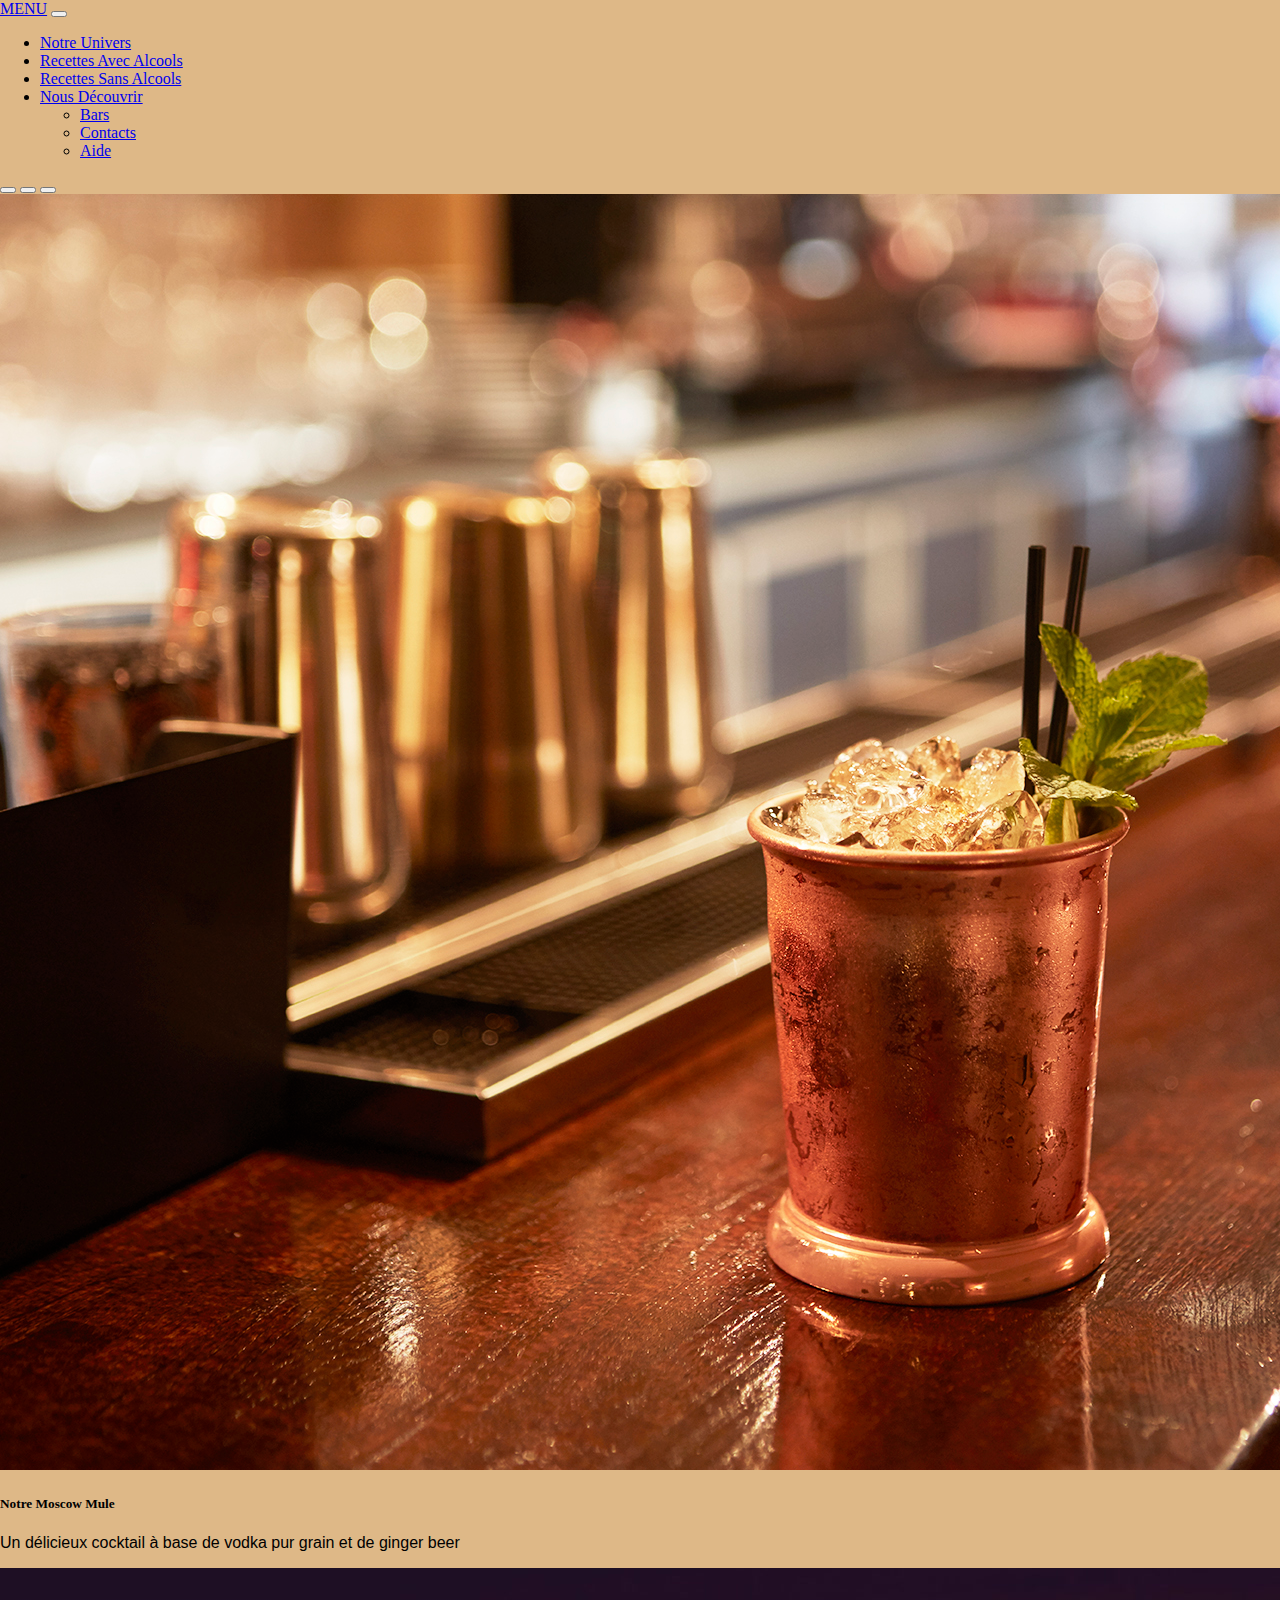
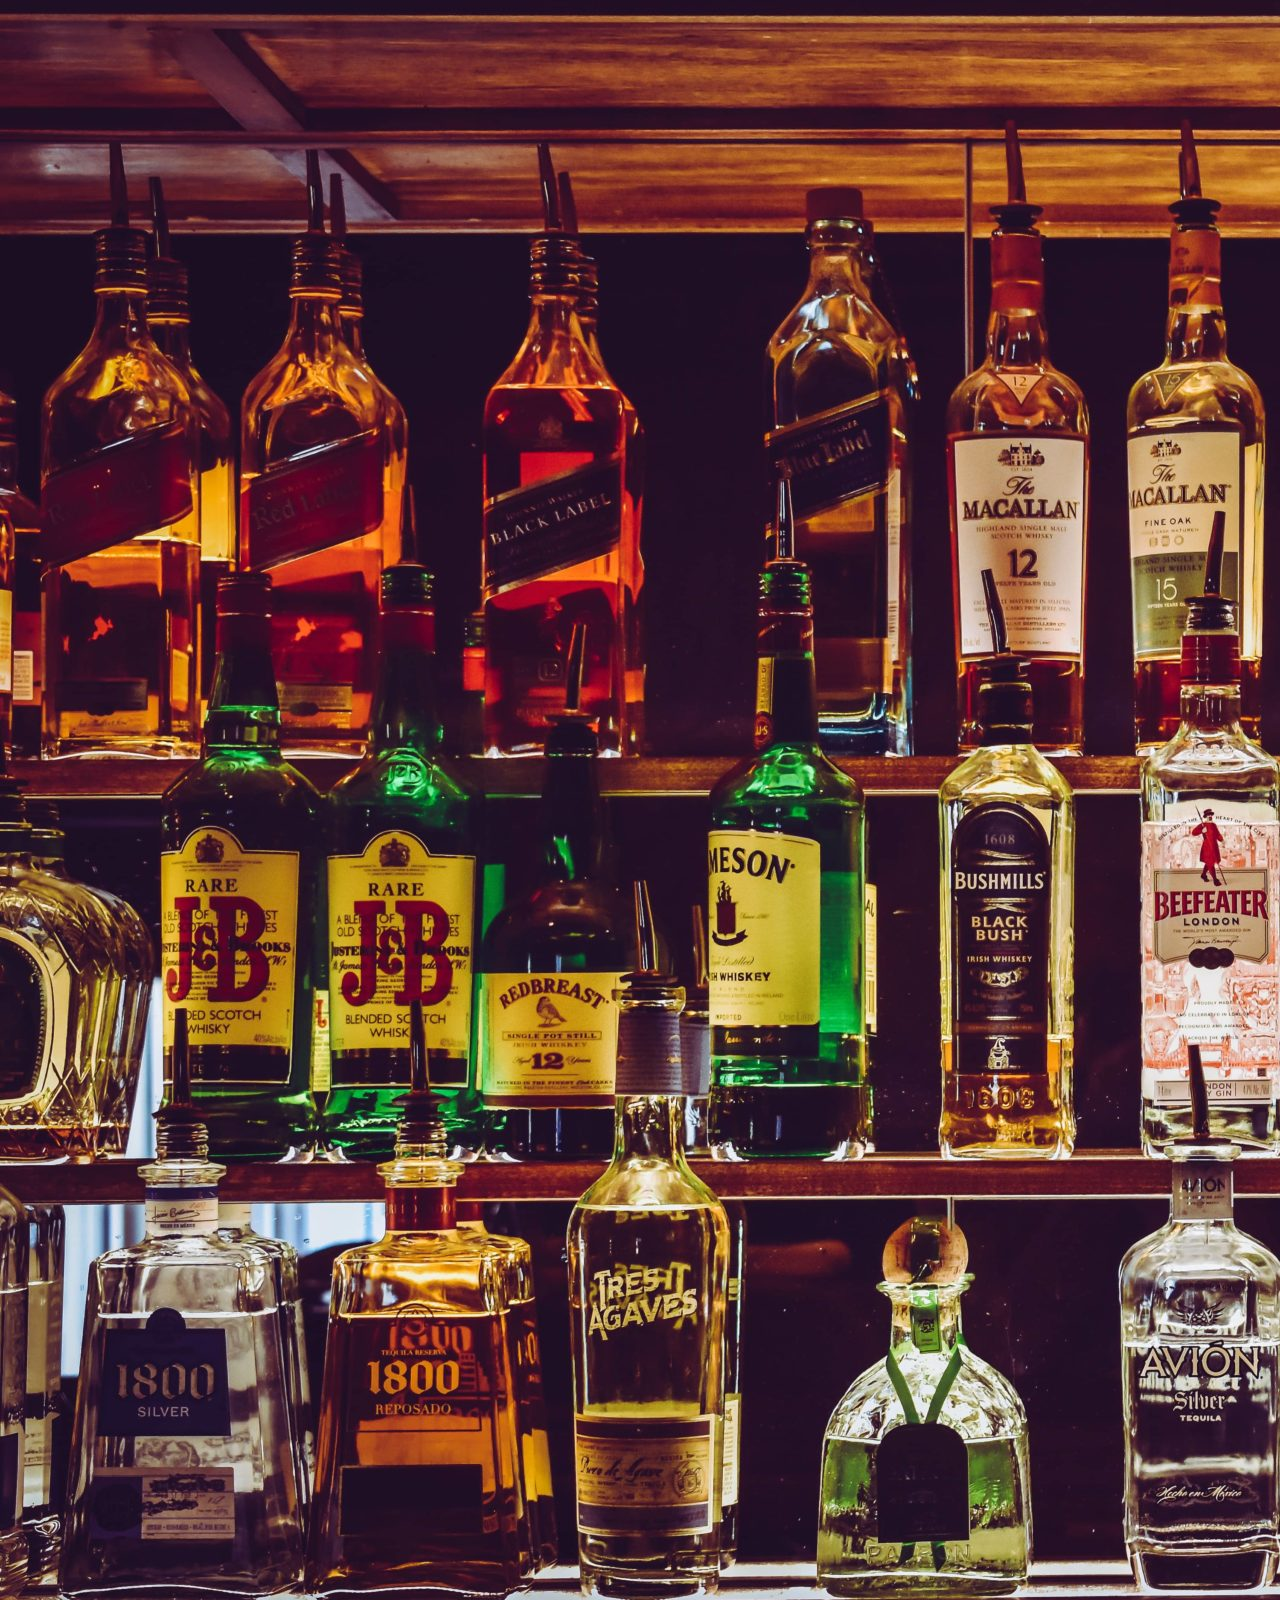
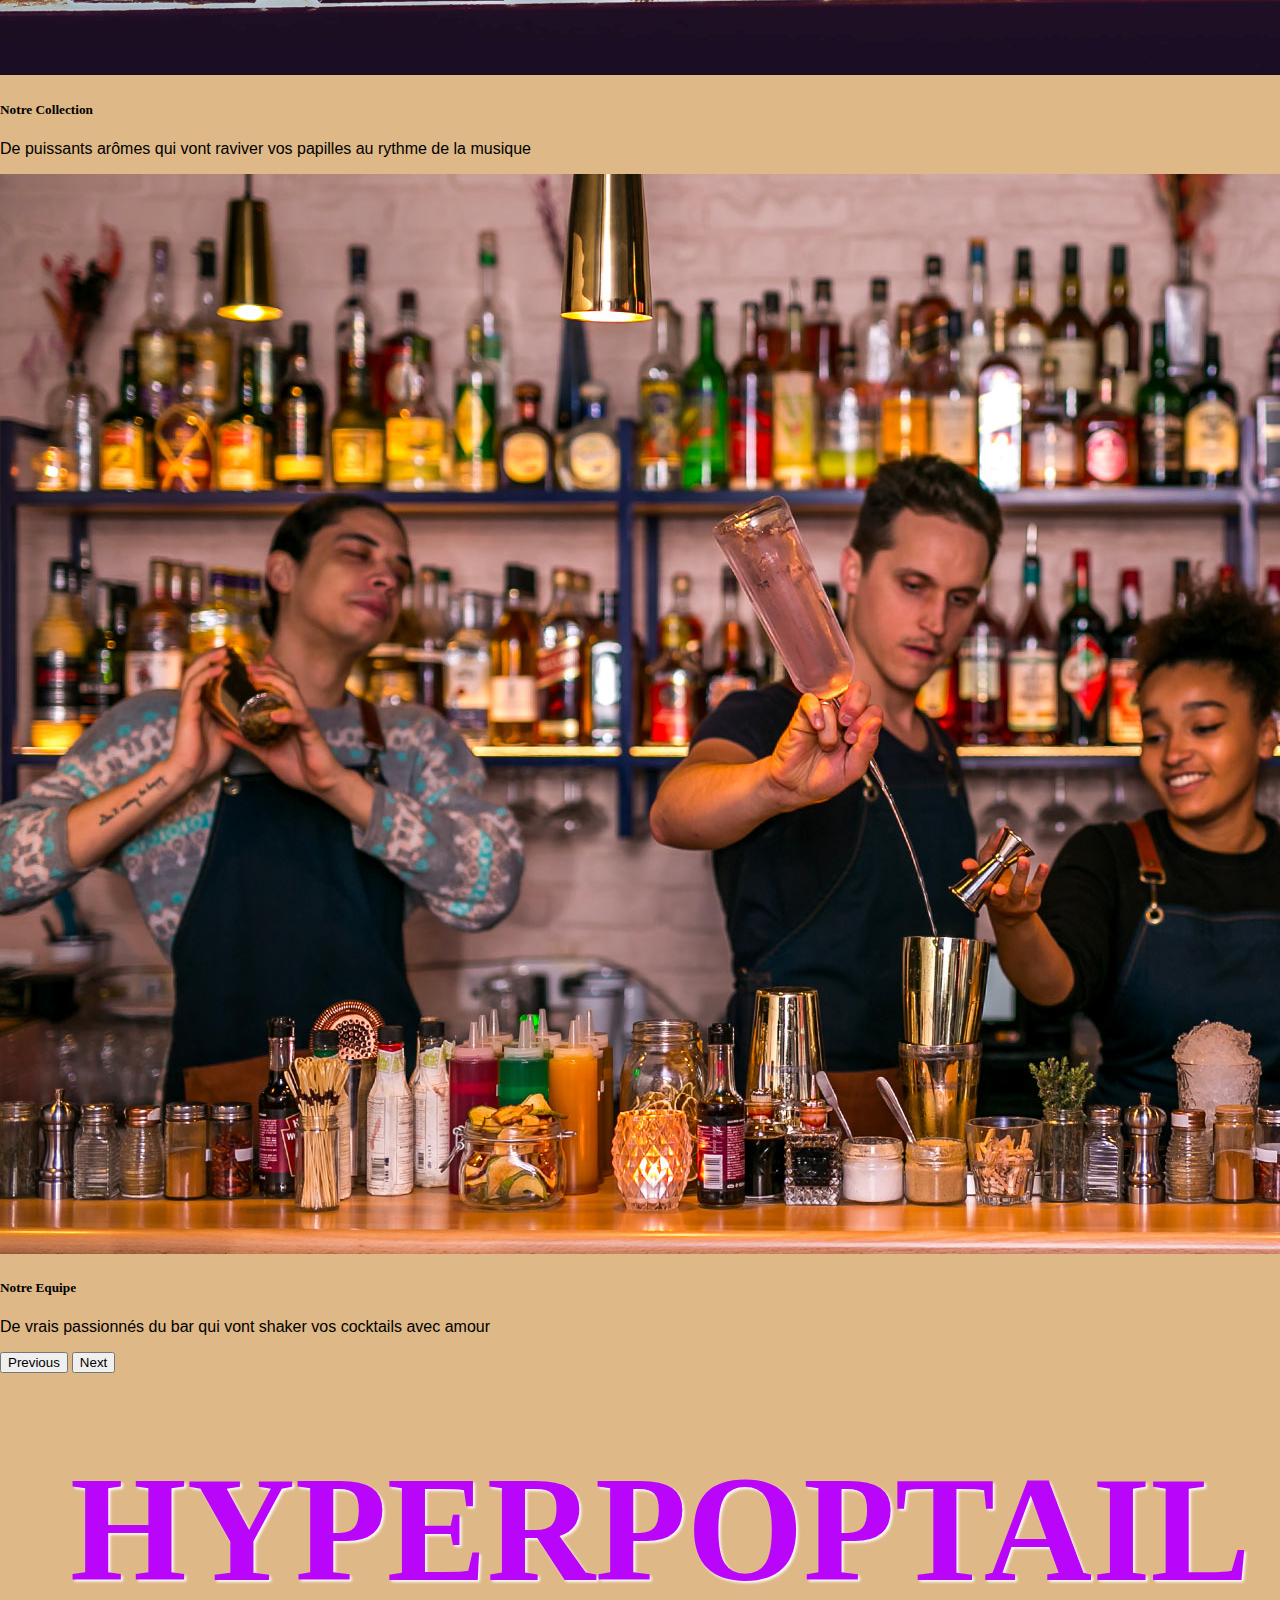
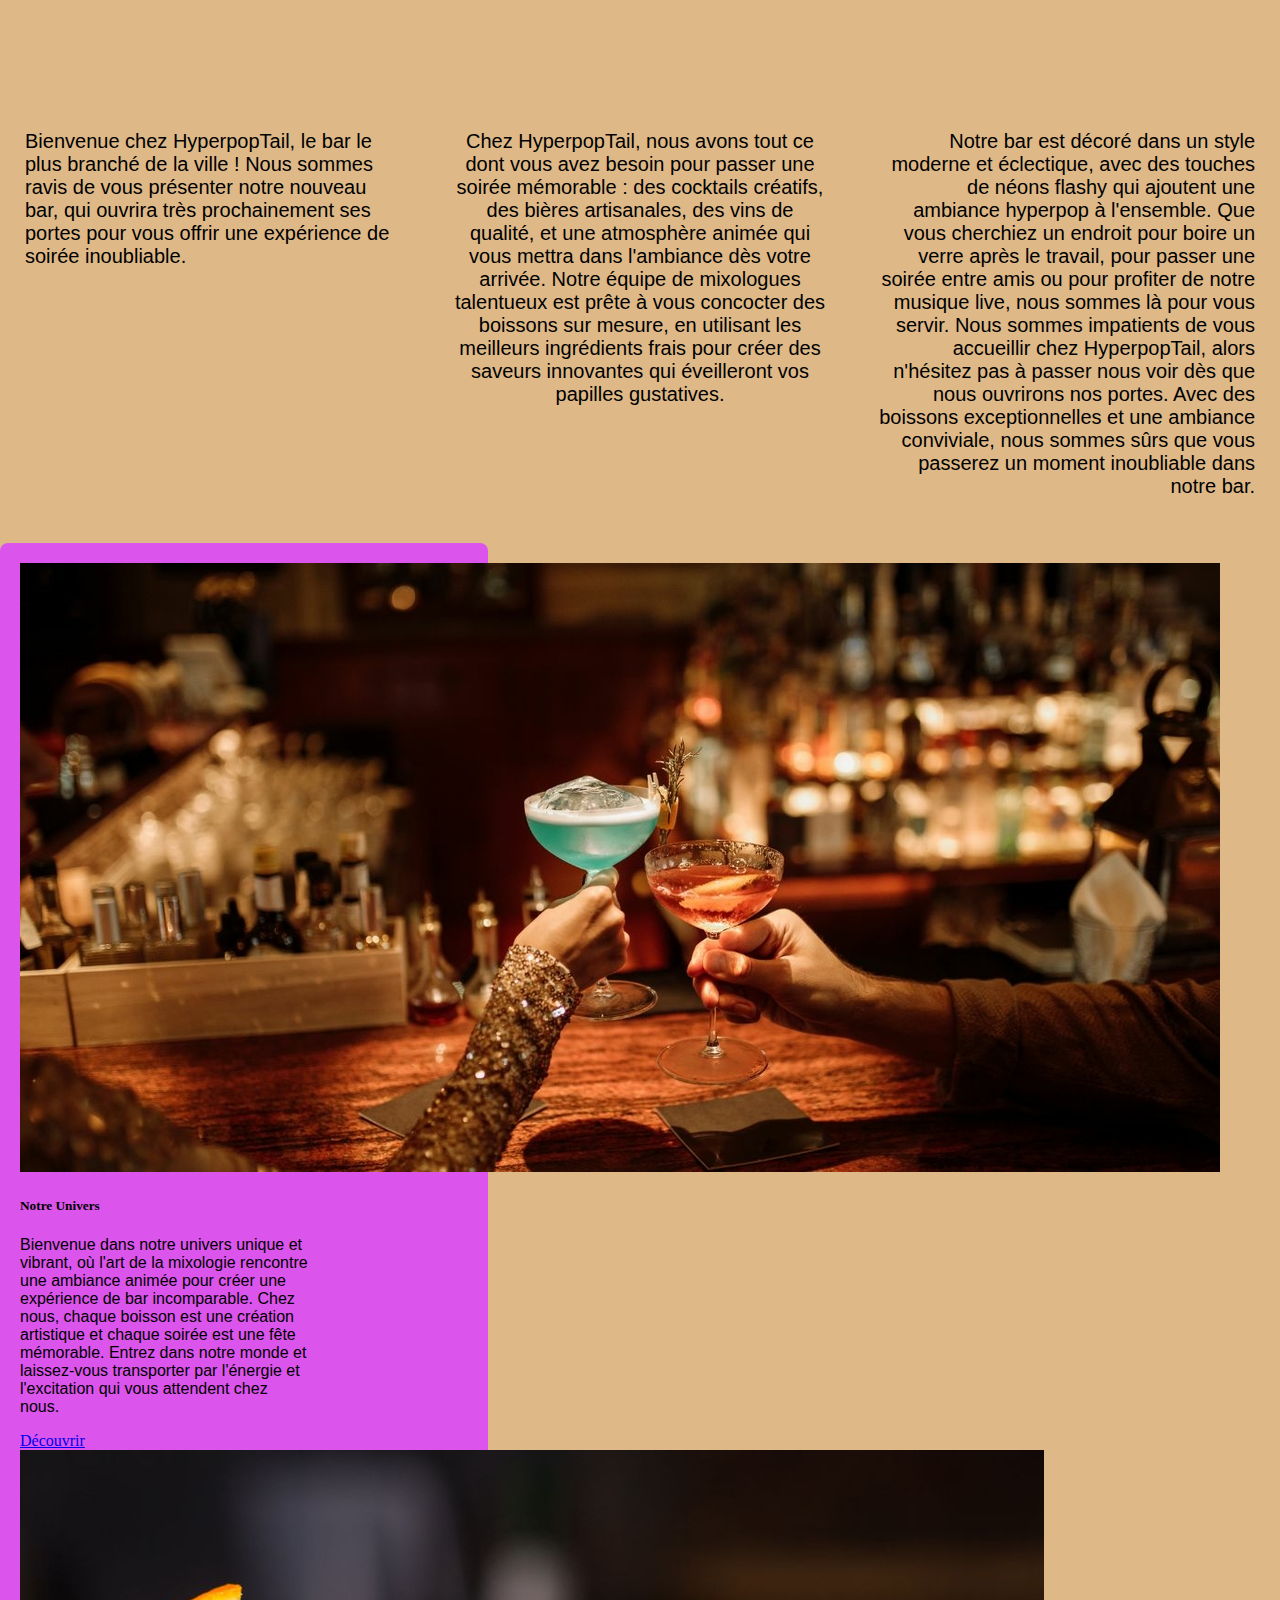
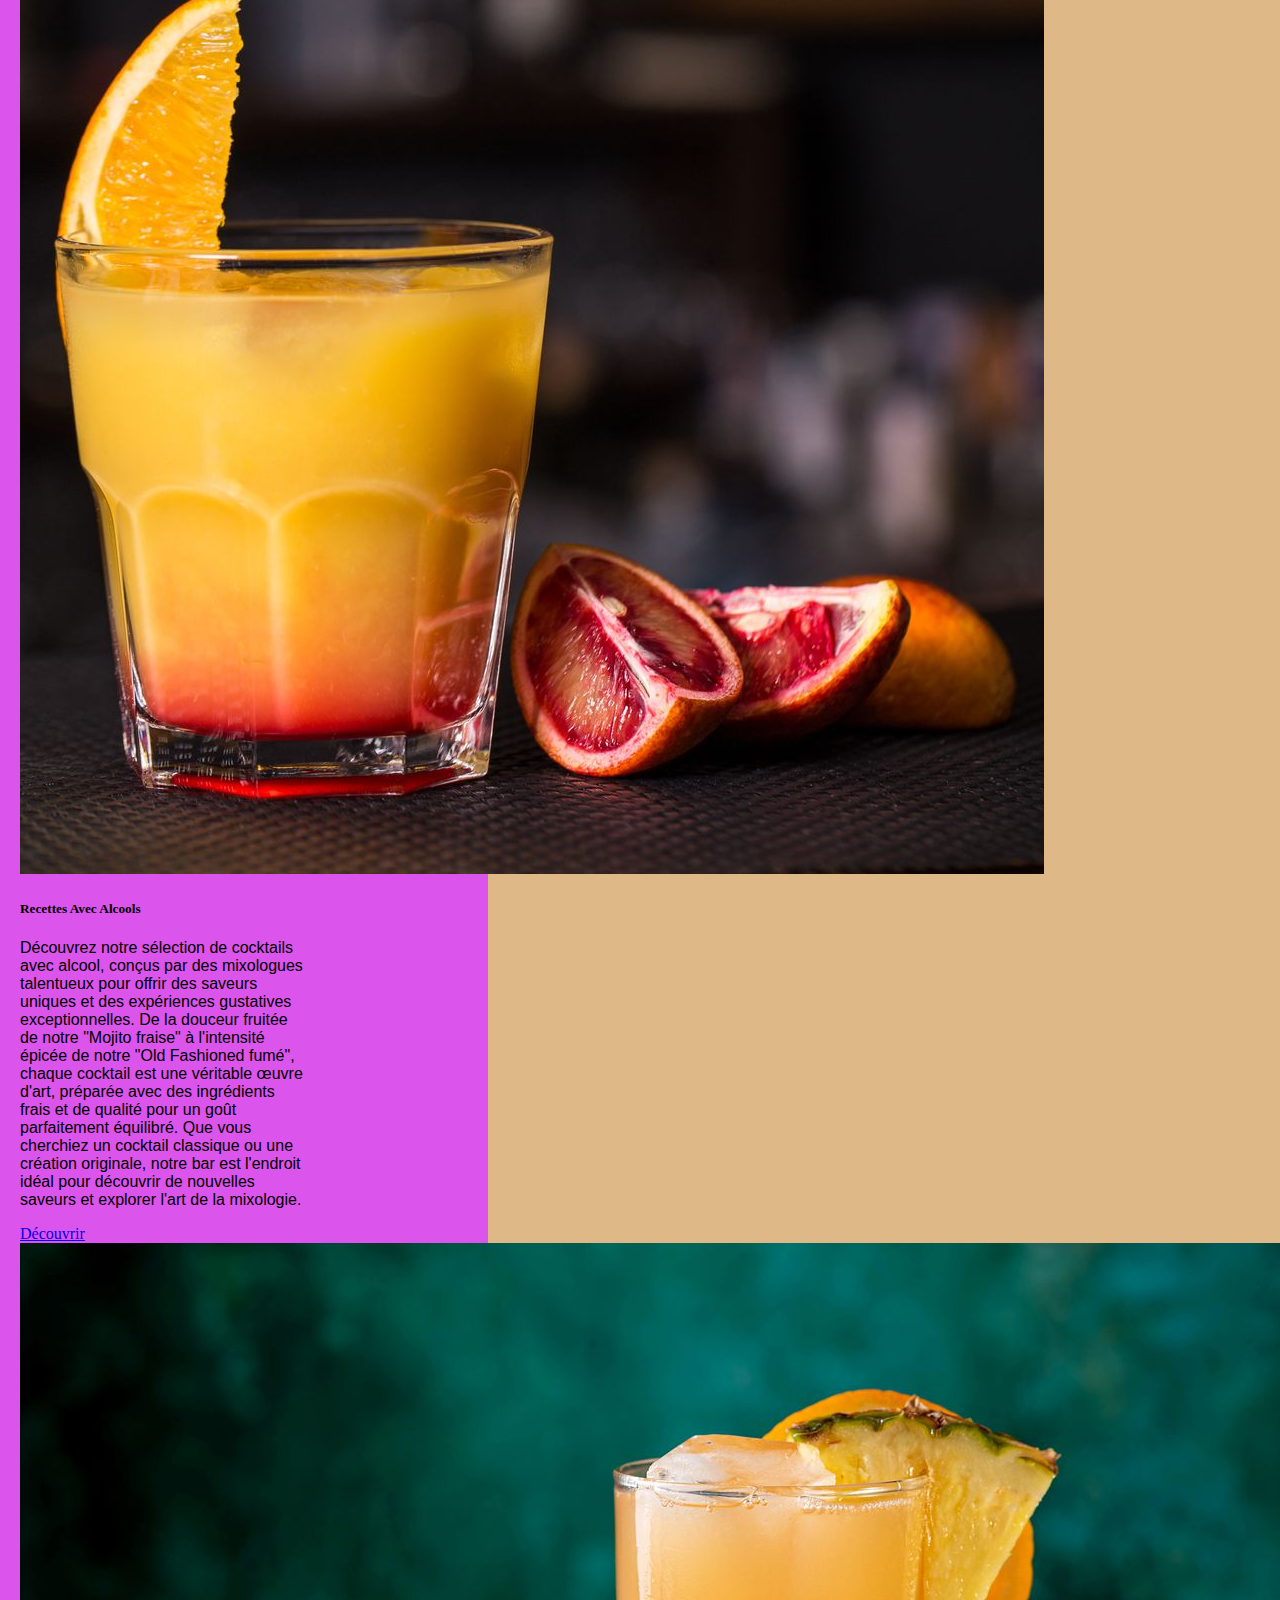
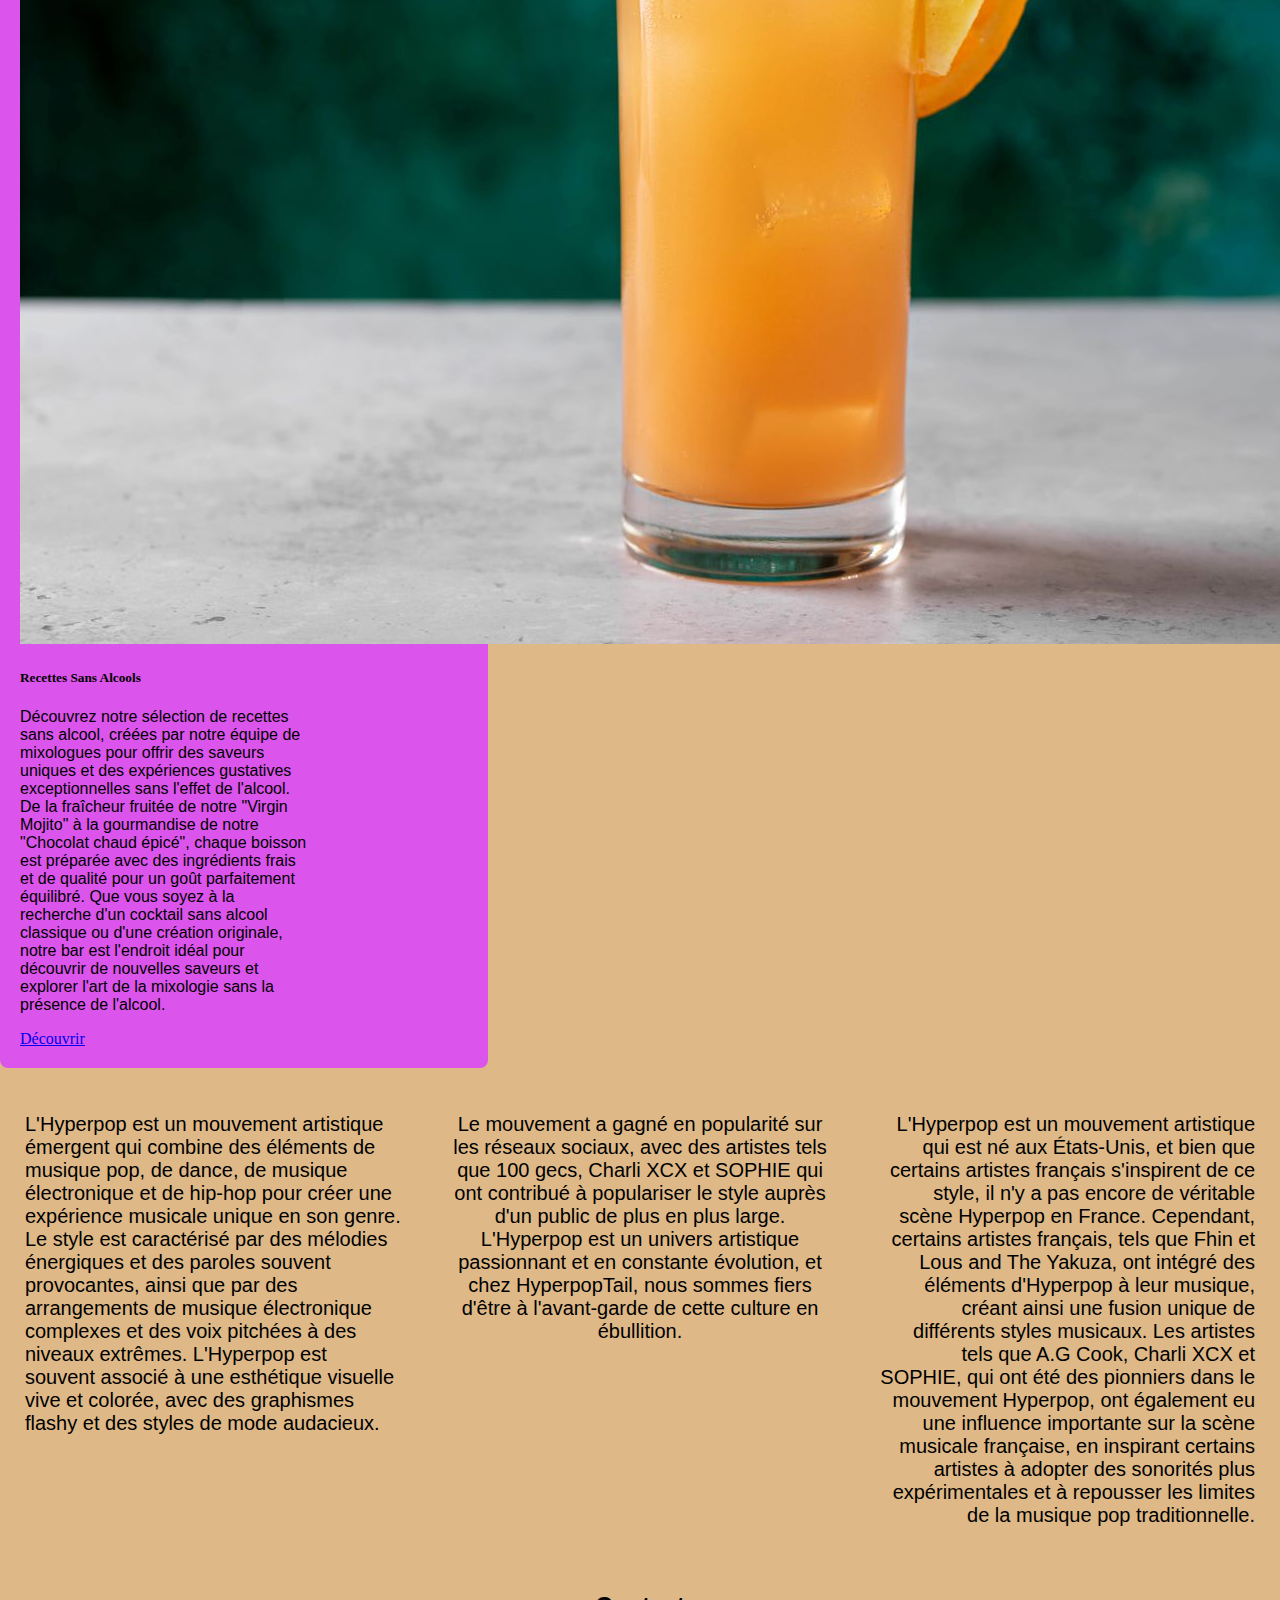
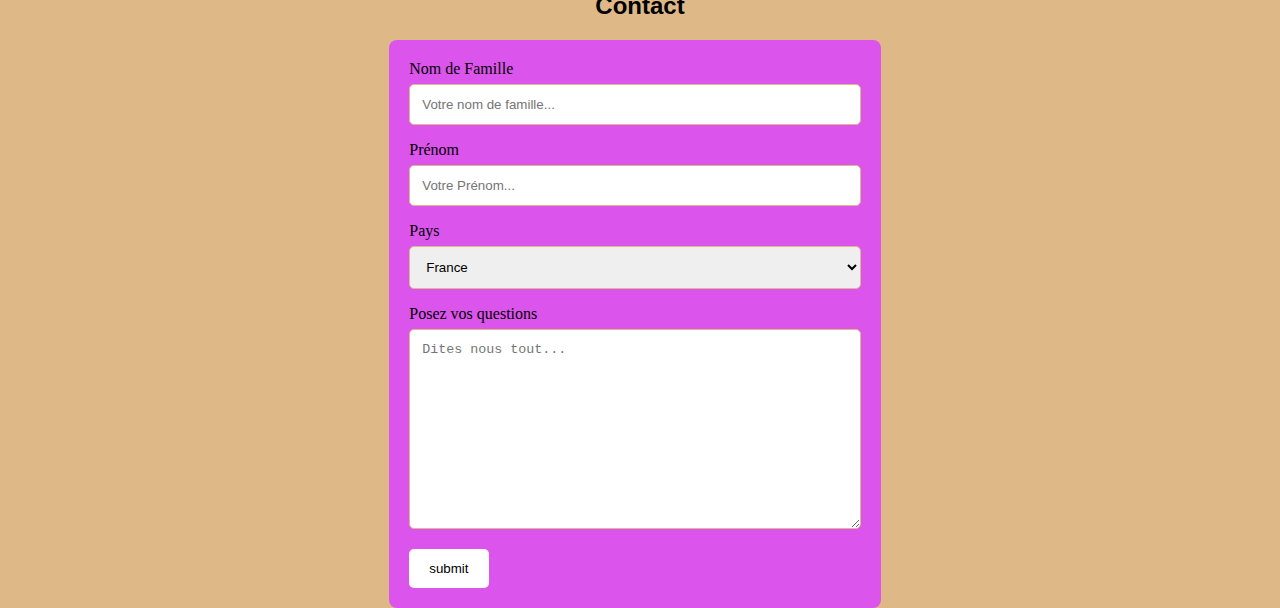
<file: index.html>
<!DOCTYPE html>
<html lang="en">
<head>
  <meta charset="UTF-8">
  <meta http-equiv="X-UA-Compatible" content="IE=edge">
  <meta name="viewport" content="width=device-width, initial-scale=1.0">
  <title>HyperPopTail</title>
  <link rel="icon" href="img/favicon.ico" />
  <link rel="stylesheet" href="css/style.css">
  <link href="https://cdn.jsdelivr.net/npm/bootstrap@5.3.0-alpha2/dist/css/bootstrap.min.css" rel="stylesheet" integrity="sha384-aFq/bzH65dt+w6FI2ooMVUpc+21e0SRygnTpmBvdBgSdnuTN7QbdgL+OapgHtvPp" crossorigin="anonymous">
</head>
<body>
  
  <nav class="navbar sticky-top bg-body-tertiary">
    <div class="container-fluid">
      <a class="navbar-brand" href="index.html">MENU</a>
      <button class="navbar-toggler" type="button" data-bs-toggle="collapse" data-bs-target="#navbarNavDropdown" aria-controls="navbarNavDropdown" aria-expanded="false" aria-label="Toggle navigation">
        <span class="navbar-toggler-icon"></span>
      </button>
      <div class="collapse navbar-collapse" id="navbarNavDropdown">
        <ul class="navbar-nav">
          <li class="nav-item">
            <a class="nav-link" aria-current="page" href="page0.html">Notre Univers</a>
          </li>
          <li class="nav-item">
            <a class="nav-link" href="page1.html">Recettes Avec Alcools</a>
          </li>
          <li class="nav-item">
            <a class="nav-link" href="page2.html">Recettes Sans Alcools</a>
          </li>
          <li class="nav-item dropdown">
            <a class="nav-link dropdown-toggle" href="#" role="button" data-bs-toggle="dropdown" aria-expanded="false">
              Nous Découvrir
            </a>
            <ul class="dropdown-menu">
              <li><a class="dropdown-item" href="#">Bars</a></li>
              <li><a class="dropdown-item" href="#">Contacts</a></li>
              <li><a class="dropdown-item" href="#">Aide</a></li>
            </ul>
          </li>
        </ul>
      </div>
    </div>
  </nav>


  <div id="carouselExampleCaptions" class="carousel slide">
    <div class="carousel-indicators">
      <button type="button" data-bs-target="#carouselExampleCaptions" data-bs-slide-to="0" class="active" aria-current="true" aria-label="Slide 1"></button>
      <button type="button" data-bs-target="#carouselExampleCaptions" data-bs-slide-to="1" aria-label="Slide 2"></button>
      <button type="button" data-bs-target="#carouselExampleCaptions" data-bs-slide-to="2" aria-label="Slide 3"></button>
    </div>
    <div class="carousel-inner">
      <div class="carousel-item active">
        <img src="img/imagecarousel1.jpg" class="d-block w-100" alt="...">
        <div class="carousel-caption d-none d-md-block">
          <h5>Notre Moscow Mule</h5>
          <p>Un délicieux cocktail à base de vodka pur grain et de ginger beer</p>
        </div>
      </div>
      <div class="carousel-item">
        <img src="img/imagecarousel2.jpg" class="d-block w-100" alt="...">
        <div class="carousel-caption d-none d-md-block">
          <h5>Notre Collection</h5>
          <p>De puissants arômes qui vont raviver vos papilles au rythme de la musique</p>
        </div>
      </div>
      <div class="carousel-item">
        <img src="img/imagecarousel3.jpg" class="d-block w-100" alt="...">
        <div class="carousel-caption d-none d-md-block">
          <h5>Notre Equipe</h5>
          <p>De vrais passionnés du bar qui vont shaker vos cocktails avec amour</p>
        </div>
      </div>
    </div>
    <button class="carousel-control-prev" type="button" data-bs-target="#carouselExampleCaptions" data-bs-slide="prev">
      <span class="carousel-control-prev-icon" aria-hidden="true"></span>
      <span class="visually-hidden">Previous</span>
    </button>
    <button class="carousel-control-next" type="button" data-bs-target="#carouselExampleCaptions" data-bs-slide="next">
      <span class="carousel-control-next-icon" aria-hidden="true"></span>
      <span class="visually-hidden">Next</span>
    </button>
  </div>

    <h1>HYPERPOPTAIL</h1>

    <div id="prologue">
      <div class="colonneprologue">
        <div class="prologue1">
          <p>Bienvenue chez HyperpopTail, le bar le plus branché de la ville ! Nous sommes ravis de vous présenter notre nouveau bar, qui ouvrira très prochainement ses portes pour vous offrir une expérience de soirée inoubliable.</p>
        </div>
        <div class="prologue2">
          <p>Chez HyperpopTail, nous avons tout ce dont vous avez besoin pour passer une soirée mémorable : des cocktails créatifs, des bières artisanales, des vins de qualité, et une atmosphère animée qui vous mettra dans l'ambiance dès votre arrivée. Notre équipe de mixologues talentueux est prête à vous concocter des boissons sur mesure, en utilisant les meilleurs ingrédients frais pour créer des saveurs innovantes qui éveilleront vos papilles gustatives.</p>
        </div>
        <div class="prologue3">
          <p>Notre bar est décoré dans un style moderne et éclectique, avec des touches de néons flashy qui ajoutent une ambiance hyperpop à l'ensemble. Que vous cherchiez un endroit pour boire un verre après le travail, pour passer une soirée entre amis ou pour profiter de notre musique live, nous sommes là pour vous servir.

            Nous sommes impatients de vous accueillir chez HyperpopTail, alors n'hésitez pas à passer nous voir dès que nous ouvrirons nos portes. Avec des boissons exceptionnelles et une ambiance conviviale, nous sommes sûrs que vous passerez un moment inoubliable dans notre bar.</p>
        </div>
      </div>
    </div>

<div class="container mt-5">
  <div class="row">
    <div class="col"><div class="card" style="width: 18rem;">
      <img src="img/imagecard1.jpg" class="card-img-top" alt="...">
      <div class="card-body">
        <h5 class="card-title">Notre Univers</h5>
        <p class="card-text">Bienvenue dans notre univers unique et vibrant, où l'art de la mixologie rencontre une ambiance animée pour créer une expérience de bar incomparable. Chez nous, chaque boisson est une création artistique et chaque soirée est une fête mémorable. Entrez dans notre monde et laissez-vous transporter par l'énergie et l'excitation qui vous attendent chez nous.</p>
        <a href="page0.html" class="btn btn-primary">Découvrir</a>
      </div>
    </div></div>
    <div class="col"><div class="card" style="width: 18rem;">
      <img src="img/imagecard2.jpg" class="card-img-top" alt="...">
      <div class="card-body">
        <h5 class="card-title">Recettes Avec Alcools</h5>
        <p class="card-text">Découvrez notre sélection de cocktails avec alcool, conçus par des mixologues talentueux pour offrir des saveurs uniques et des expériences gustatives exceptionnelles. De la douceur fruitée de notre "Mojito fraise" à l'intensité épicée de notre "Old Fashioned fumé", chaque cocktail est une véritable œuvre d'art, préparée avec des ingrédients frais et de qualité pour un goût parfaitement équilibré. Que vous cherchiez un cocktail classique ou une création originale, notre bar est l'endroit idéal pour découvrir de nouvelles saveurs et explorer l'art de la mixologie.</p>
        <a href="page1.html" class="btn btn-primary">Découvrir</a>
      </div>
    </div></div>
    <div class="col"><div class="card" style="width: 18rem;">
      <img src="img/imagecard3.jpg" class="card-img-top" alt="...">
      <div class="card-body">
        <h5 class="card-title">Recettes Sans Alcools</h5>
        <p class="card-text">Découvrez notre sélection de recettes sans alcool, créées par notre équipe de mixologues pour offrir des saveurs uniques et des expériences gustatives exceptionnelles sans l'effet de l'alcool. De la fraîcheur fruitée de notre "Virgin Mojito" à la gourmandise de notre "Chocolat chaud épicé", chaque boisson est préparée avec des ingrédients frais et de qualité pour un goût parfaitement équilibré. Que vous soyez à la recherche d'un cocktail sans alcool classique ou d'une création originale, notre bar est l'endroit idéal pour découvrir de nouvelles saveurs et explorer l'art de la mixologie sans la présence de l'alcool.</p>
        <a href="page2.html" class="btn btn-primary">Découvrir</a>
      </div>
    </div></div>
  </div>
</div>


<div id="prologue">
  <div class="colonneprologue">
    <div class="prologue1">
      <p>L'Hyperpop est un mouvement artistique émergent qui combine des éléments de musique pop, de dance, de musique électronique et de hip-hop pour créer une expérience musicale unique en son genre. Le style est caractérisé par des mélodies énergiques et des paroles souvent provocantes, ainsi que par des arrangements de musique électronique complexes et des voix pitchées à des niveaux extrêmes. L'Hyperpop est souvent associé à une esthétique visuelle vive et colorée, avec des graphismes flashy et des styles de mode audacieux.</p>
    </div>
    <div class="prologue2">
      <p> Le mouvement a gagné en popularité sur les réseaux sociaux, avec des artistes tels que 100 gecs, Charli XCX et SOPHIE qui ont contribué à populariser le style auprès d'un public de plus en plus large. L'Hyperpop est un univers artistique passionnant et en constante évolution, et chez HyperpopTail, nous sommes fiers d'être à l'avant-garde de cette culture en ébullition.</p>
    </div>
    <div class="prologue3">
      <p>L'Hyperpop est un mouvement artistique qui est né aux États-Unis, et bien que certains artistes français s'inspirent de ce style, il n'y a pas encore de véritable scène Hyperpop en France. Cependant, certains artistes français, tels que Fhin et Lous and The Yakuza, ont intégré des éléments d'Hyperpop à leur musique, créant ainsi une fusion unique de différents styles musicaux. Les artistes tels que A.G Cook, Charli XCX et SOPHIE, qui ont été des pionniers dans le mouvement Hyperpop, ont également eu une influence importante sur la scène musicale française, en inspirant certains artistes à adopter des sonorités plus expérimentales et à repousser les limites de la musique pop traditionnelle.</p>
    </div>
  </div>
</div>

<h2>Contact</h2>

<div class="contactsflex">
  <div class="container">
    <form>
      <label for="fname">Nom de Famille</label>
      <input type="text" id="fname" name="firstname" placeholder="Votre nom de famille...">
      <label for="lname">Prénom</label>
      <input type="text" id="lname" name="lastname" placeholder="Votre Prénom...">
      <label for="country">Pays</label>
      <select id="country" name="country">
        <option value="australia">France</option>
        <option value="canada">USA</option>
        <option value="usa">Angleterre</option>
        <option value="usa">Québec</option>
        <option value="usa">Canada</option>
      </select>
      <label for="subject">Posez vos questions</label>
      <textarea id="subject" name="subject" placeholder="Dites nous tout..." style="height:200px"></textarea>
      <input type="submit" value="submit">
    </form>
  </div>
</div>

 <script src="https://cdn.jsdelivr.net/npm/bootstrap@5.3.0-alpha3/dist/js/bootstrap.bundle.min.js" integrity="sha384-ENjdO4Dr2bkBIFxQpeoTz1HIcje39Wm4jDKdf19U8gI4ddQ3GYNS7NTKfAdVQSZe" crossorigin="anonymous"></script>
</body>
</html>
</file>
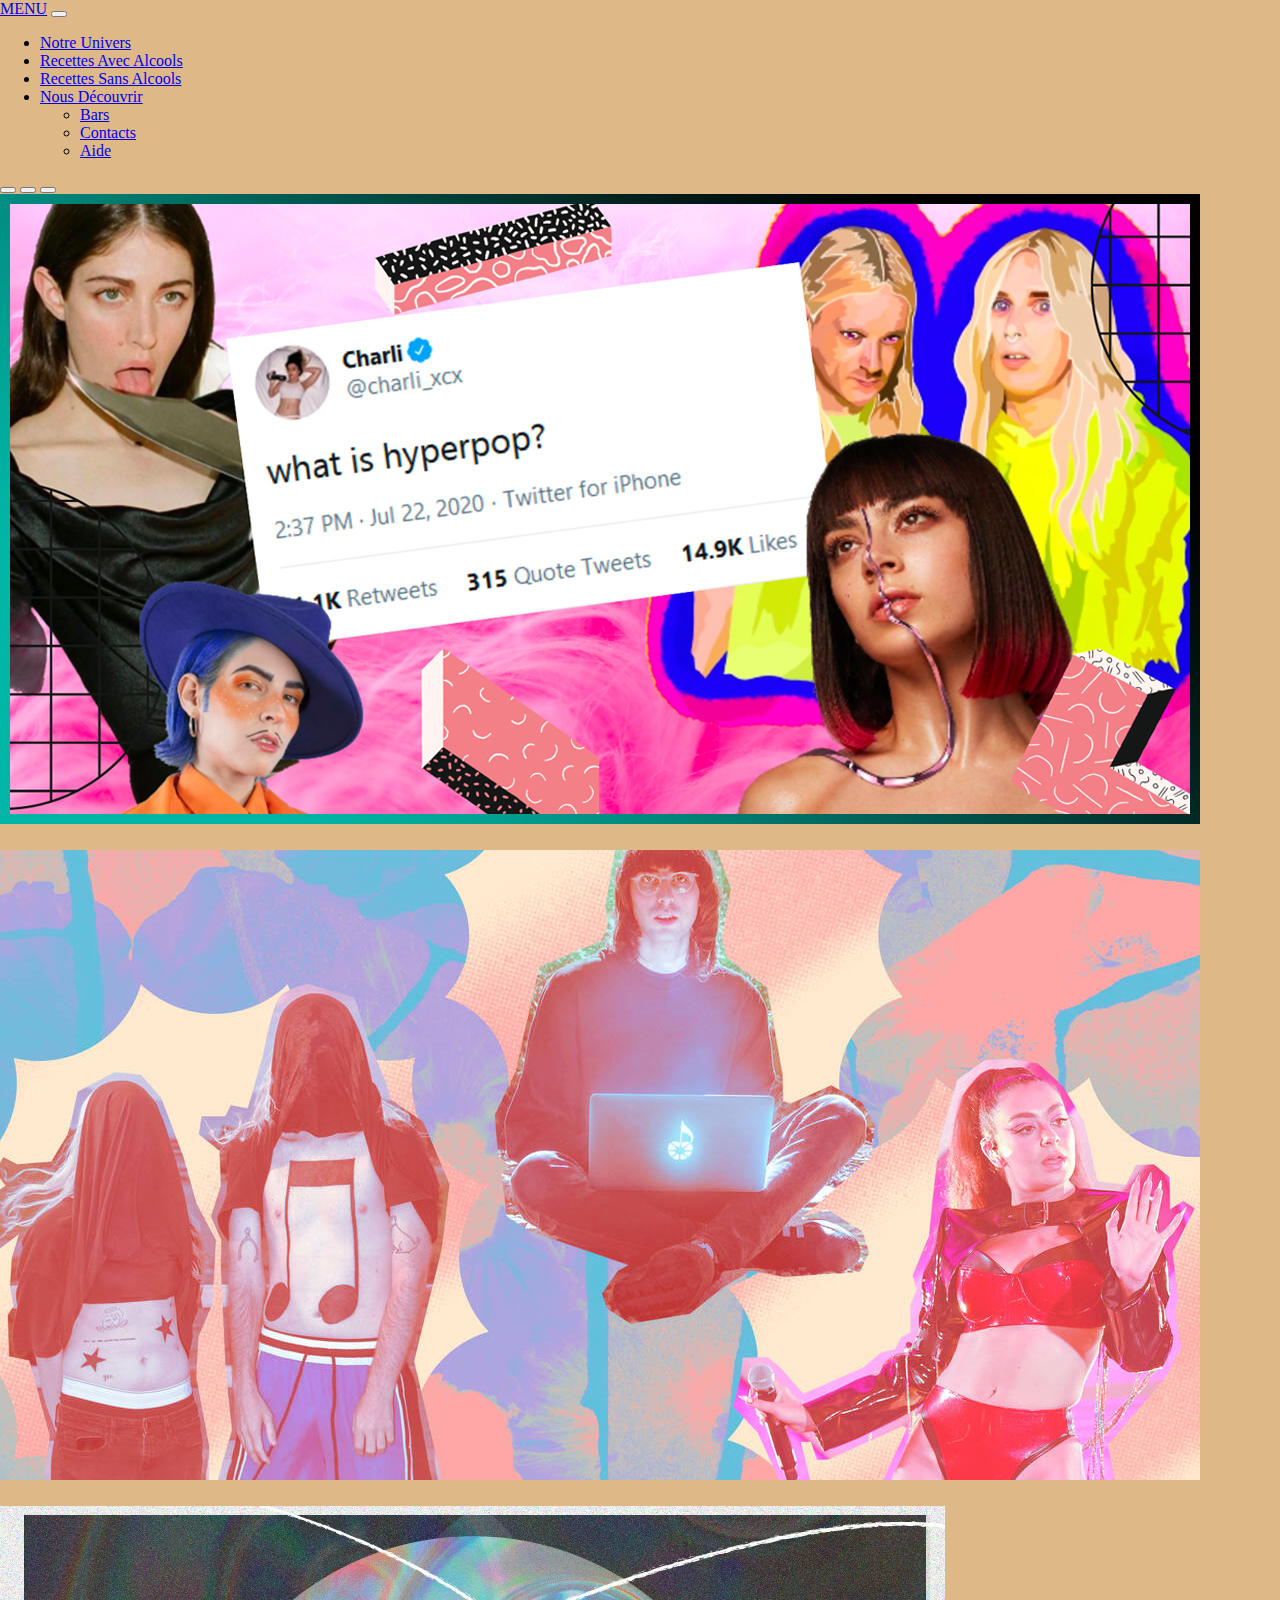
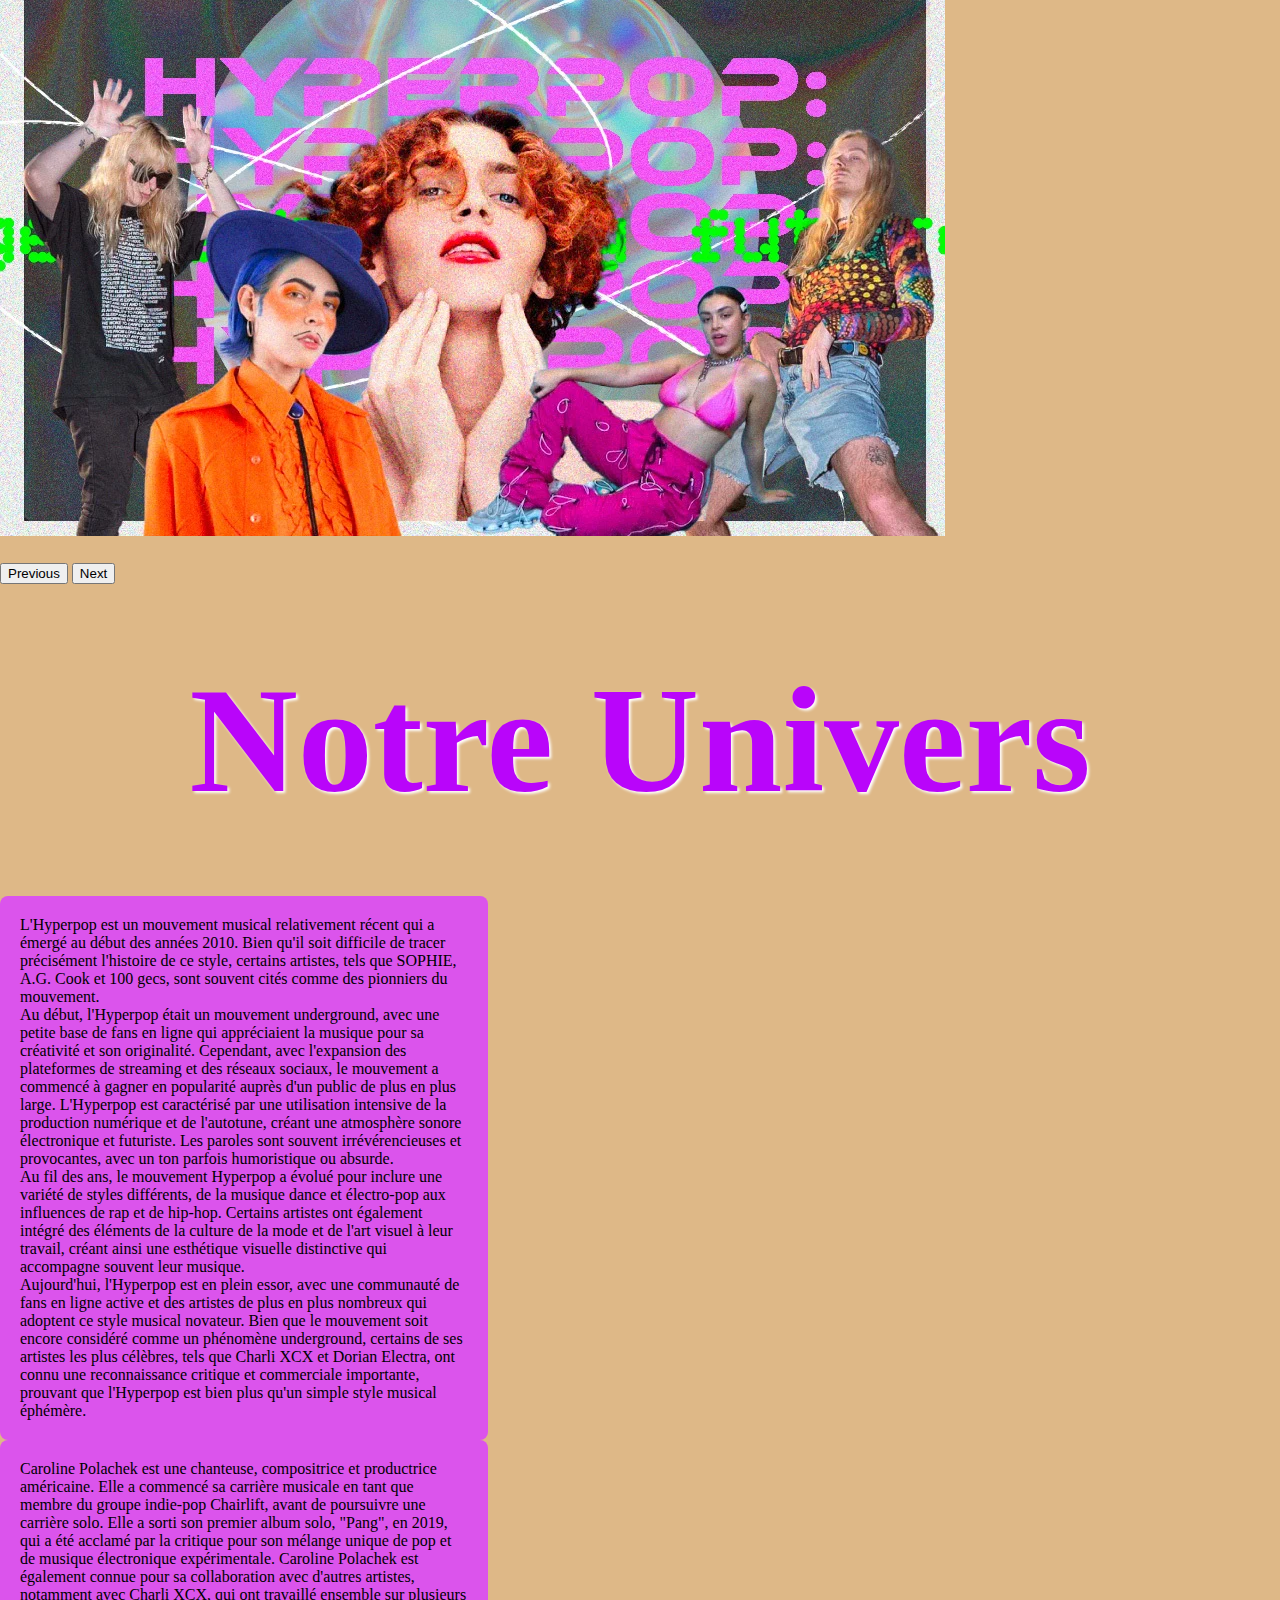
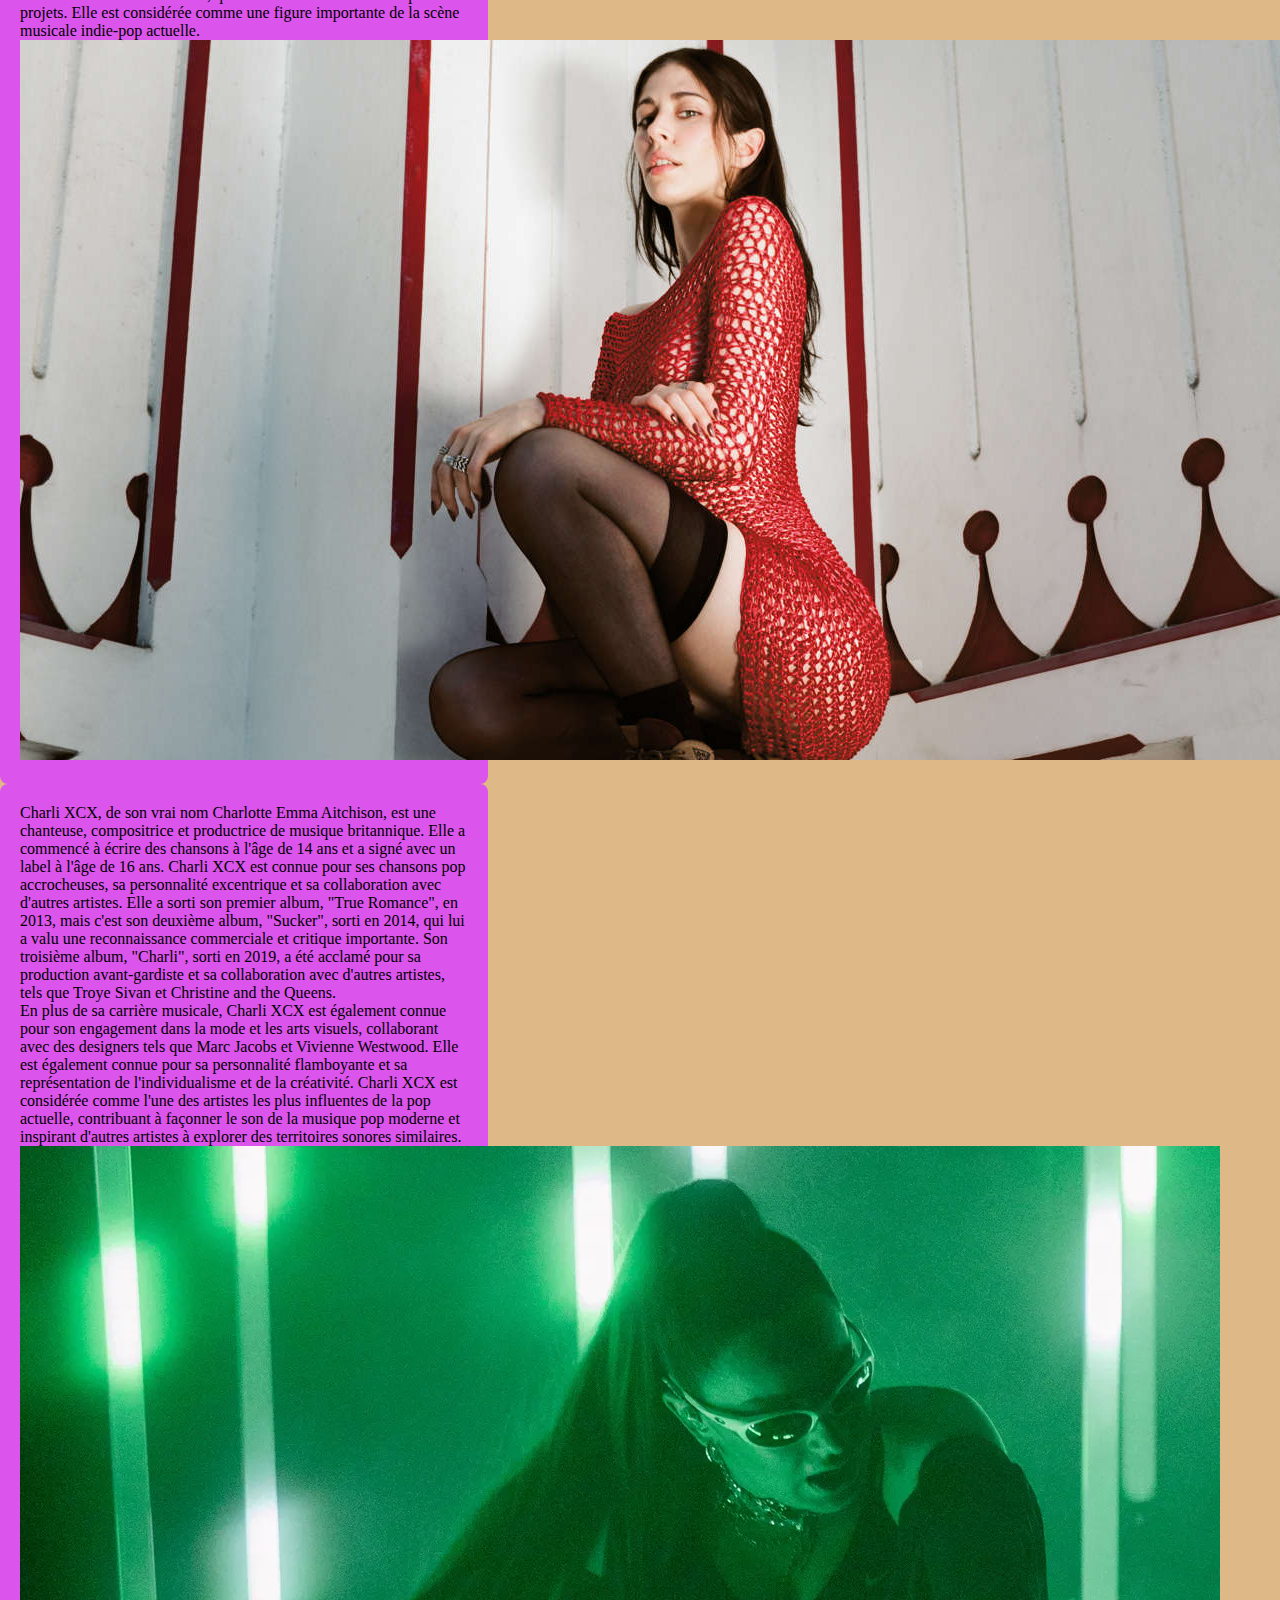
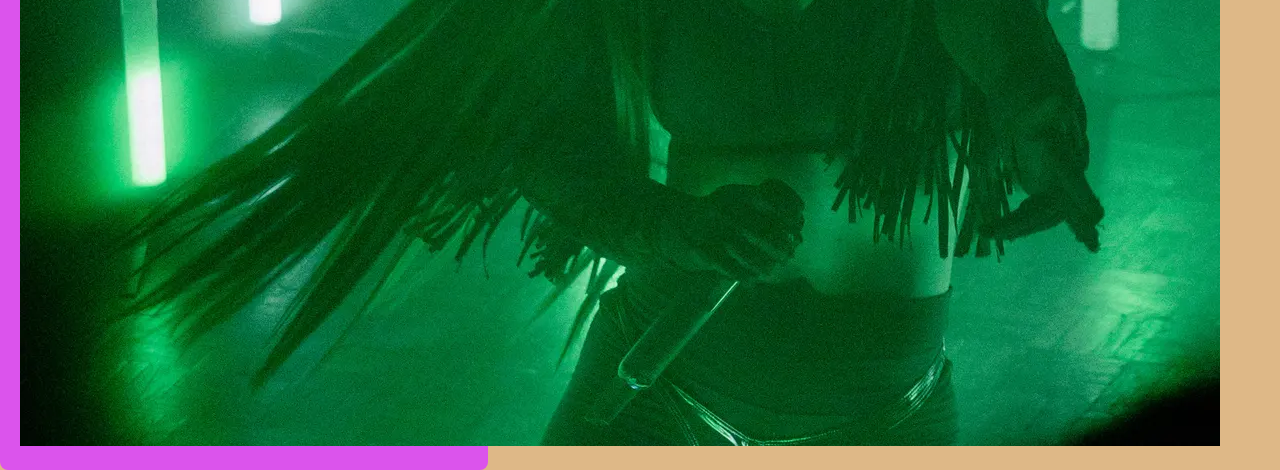
<file: page0.html>
<!DOCTYPE html>
<html lang="en">
<head>
  <meta charset="UTF-8">
  <meta http-equiv="X-UA-Compatible" content="IE=edge">
  <meta name="viewport" content="width=device-width, initial-scale=1.0">
  <title>HyperPopTail</title>
  <link rel="icon" href="img/favicon.ico" />
  <link rel="stylesheet" href="css/style.css">
  <link href="https://cdn.jsdelivr.net/npm/bootstrap@5.3.0-alpha2/dist/css/bootstrap.min.css" rel="stylesheet" integrity="sha384-aFq/bzH65dt+w6FI2ooMVUpc+21e0SRygnTpmBvdBgSdnuTN7QbdgL+OapgHtvPp" crossorigin="anonymous">
</head>
<body>
  
  <nav class="navbar sticky-top bg-body-tertiary">
    <div class="container-fluid">
      <a class="navbar-brand" href="index.html">MENU</a>
      <button class="navbar-toggler" type="button" data-bs-toggle="collapse" data-bs-target="#navbarNavDropdown" aria-controls="navbarNavDropdown" aria-expanded="false" aria-label="Toggle navigation">
        <span class="navbar-toggler-icon"></span>
      </button>
      <div class="collapse navbar-collapse" id="navbarNavDropdown">
        <ul class="navbar-nav">
          <li class="nav-item">
            <a class="nav-link" aria-current="page" href="page0.html">Notre Univers</a>
          </li>
          <li class="nav-item">
            <a class="nav-link" href="page1.html">Recettes Avec Alcools</a>
          </li>
          <li class="nav-item">
            <a class="nav-link" href="page2.html">Recettes Sans Alcools</a>
          </li>
          <li class="nav-item dropdown">
            <a class="nav-link dropdown-toggle" href="#" role="button" data-bs-toggle="dropdown" aria-expanded="false">
              Nous Découvrir
            </a>
            <ul class="dropdown-menu">
              <li><a class="dropdown-item" href="#">Bars</a></li>
              <li><a class="dropdown-item" href="#">Contacts</a></li>
              <li><a class="dropdown-item" href="#">Aide</a></li>
            </ul>
          </li>
        </ul>
      </div>
    </div>
  </nav>

  <div id="carouselExampleCaptions" class="carousel slide">
    <div class="carousel-indicators">
      <button type="button" data-bs-target="#carouselExampleCaptions" data-bs-slide-to="0" class="active" aria-current="true" aria-label="Slide 1"></button>
      <button type="button" data-bs-target="#carouselExampleCaptions" data-bs-slide-to="1" aria-label="Slide 2"></button>
      <button type="button" data-bs-target="#carouselExampleCaptions" data-bs-slide-to="2" aria-label="Slide 3"></button>
    </div>
    <div class="carousel-inner">
      <div class="carousel-item active">
        <img src="img/imagehyper1.jpg" class="d-block w-100" alt="...">
        <div class="carousel-caption d-none d-md-block">
          <h5></h5>
          <p></p>
        </div>
      </div>
      <div class="carousel-item">
        <img src="img/imagehyper2.jpg" class="d-block w-100" alt="...">
        <div class="carousel-caption d-none d-md-block">
          <h5></h5>
          <p></p>
        </div>
      </div>
      <div class="carousel-item">
        <img src="img/imagehyper3.jpg" class="d-block w-100" alt="...">
        <div class="carousel-caption d-none d-md-block">
          <h5></h5>
          <p></p>
        </div>
      </div>
    </div>
    <button class="carousel-control-prev" type="button" data-bs-target="#carouselExampleCaptions" data-bs-slide="prev">
      <span class="carousel-control-prev-icon" aria-hidden="true"></span>
      <span class="visually-hidden">Previous</span>
    </button>
    <button class="carousel-control-next" type="button" data-bs-target="#carouselExampleCaptions" data-bs-slide="next">
      <span class="carousel-control-next-icon" aria-hidden="true"></span>
      <span class="visually-hidden">Next</span>
    </button>
  </div>

<h1>Notre Univers</h1>

<div class="container mt-5">
  <div class="row">
    <div class="col">L'Hyperpop est un mouvement musical relativement récent qui a émergé au début des années 2010. Bien qu'il soit difficile de tracer précisément l'histoire de ce style, certains artistes, tels que SOPHIE, A.G. Cook et 100 gecs, sont souvent cités comme des pionniers du mouvement.</div>
    <div class="col">Au début, l'Hyperpop était un mouvement underground, avec une petite base de fans en ligne qui appréciaient la musique pour sa créativité et son originalité. Cependant, avec l'expansion des plateformes de streaming et des réseaux sociaux, le mouvement a commencé à gagner en popularité auprès d'un public de plus en plus large.

      L'Hyperpop est caractérisé par une utilisation intensive de la production numérique et de l'autotune, créant une atmosphère sonore électronique et futuriste. Les paroles sont souvent irrévérencieuses et provocantes, avec un ton parfois humoristique ou absurde.</div>
    <div class="col">Au fil des ans, le mouvement Hyperpop a évolué pour inclure une variété de styles différents, de la musique dance et électro-pop aux influences de rap et de hip-hop. Certains artistes ont également intégré des éléments de la culture de la mode et de l'art visuel à leur travail, créant ainsi une esthétique visuelle distinctive qui accompagne souvent leur musique.</div>
    <div class="col">Aujourd'hui, l'Hyperpop est en plein essor, avec une communauté de fans en ligne active et des artistes de plus en plus nombreux qui adoptent ce style musical novateur. Bien que le mouvement soit encore considéré comme un phénomène underground, certains de ses artistes les plus célèbres, tels que Charli XCX et Dorian Electra, ont connu une reconnaissance critique et commerciale importante, prouvant que l'Hyperpop est bien plus qu'un simple style musical éphémère.</div>
  </div>
</div>

<div class="container mt-5">
  <div class="row">
    <div class="col">Caroline Polachek est une chanteuse, compositrice et productrice américaine. Elle a commencé sa carrière musicale en tant que membre du groupe indie-pop Chairlift, avant de poursuivre une carrière solo. Elle a sorti son premier album solo, "Pang", en 2019, qui a été acclamé par la critique pour son mélange unique de pop et de musique électronique expérimentale. Caroline Polachek est également connue pour sa collaboration avec d'autres artistes, notamment avec Charli XCX, qui ont travaillé ensemble sur plusieurs projets. Elle est considérée comme une figure importante de la scène musicale indie-pop actuelle.</div>
    <div class="col"><img src="img/imagecaroline.jpg" class="d-block w-100" alt="..."></div>
  </div>
</div>

<div class="container mt-5">
  <div class="row">
    <div class="col">Charli XCX, de son vrai nom Charlotte Emma Aitchison, est une chanteuse, compositrice et productrice de musique britannique. Elle a commencé à écrire des chansons à l'âge de 14 ans et a signé avec un label à l'âge de 16 ans.

      Charli XCX est connue pour ses chansons pop accrocheuses, sa personnalité excentrique et sa collaboration avec d'autres artistes. Elle a sorti son premier album, "True Romance", en 2013, mais c'est son deuxième album, "Sucker", sorti en 2014, qui lui a valu une reconnaissance commerciale et critique importante. Son troisième album, "Charli", sorti en 2019, a été acclamé pour sa production avant-gardiste et sa collaboration avec d'autres artistes, tels que Troye Sivan et Christine and the Queens.</div>
    <div class="col">En plus de sa carrière musicale, Charli XCX est également connue pour son engagement dans la mode et les arts visuels, collaborant avec des designers tels que Marc Jacobs et Vivienne Westwood. Elle est également connue pour sa personnalité flamboyante et sa représentation de l'individualisme et de la créativité.

      Charli XCX est considérée comme l'une des artistes les plus influentes de la pop actuelle, contribuant à façonner le son de la musique pop moderne et inspirant d'autres artistes à explorer des territoires sonores similaires.</div>
    <div class="col"><img src="img/imagecharli.jpg" class="d-block w-100" alt="..."></div>
  </div>
</div>

  <script src="https://cdn.jsdelivr.net/npm/bootstrap@5.3.0-alpha3/dist/js/bootstrap.bundle.min.js" integrity="sha384-ENjdO4Dr2bkBIFxQpeoTz1HIcje39Wm4jDKdf19U8gI4ddQ3GYNS7NTKfAdVQSZe" crossorigin="anonymous"></script>
</body>
</html>
</file>
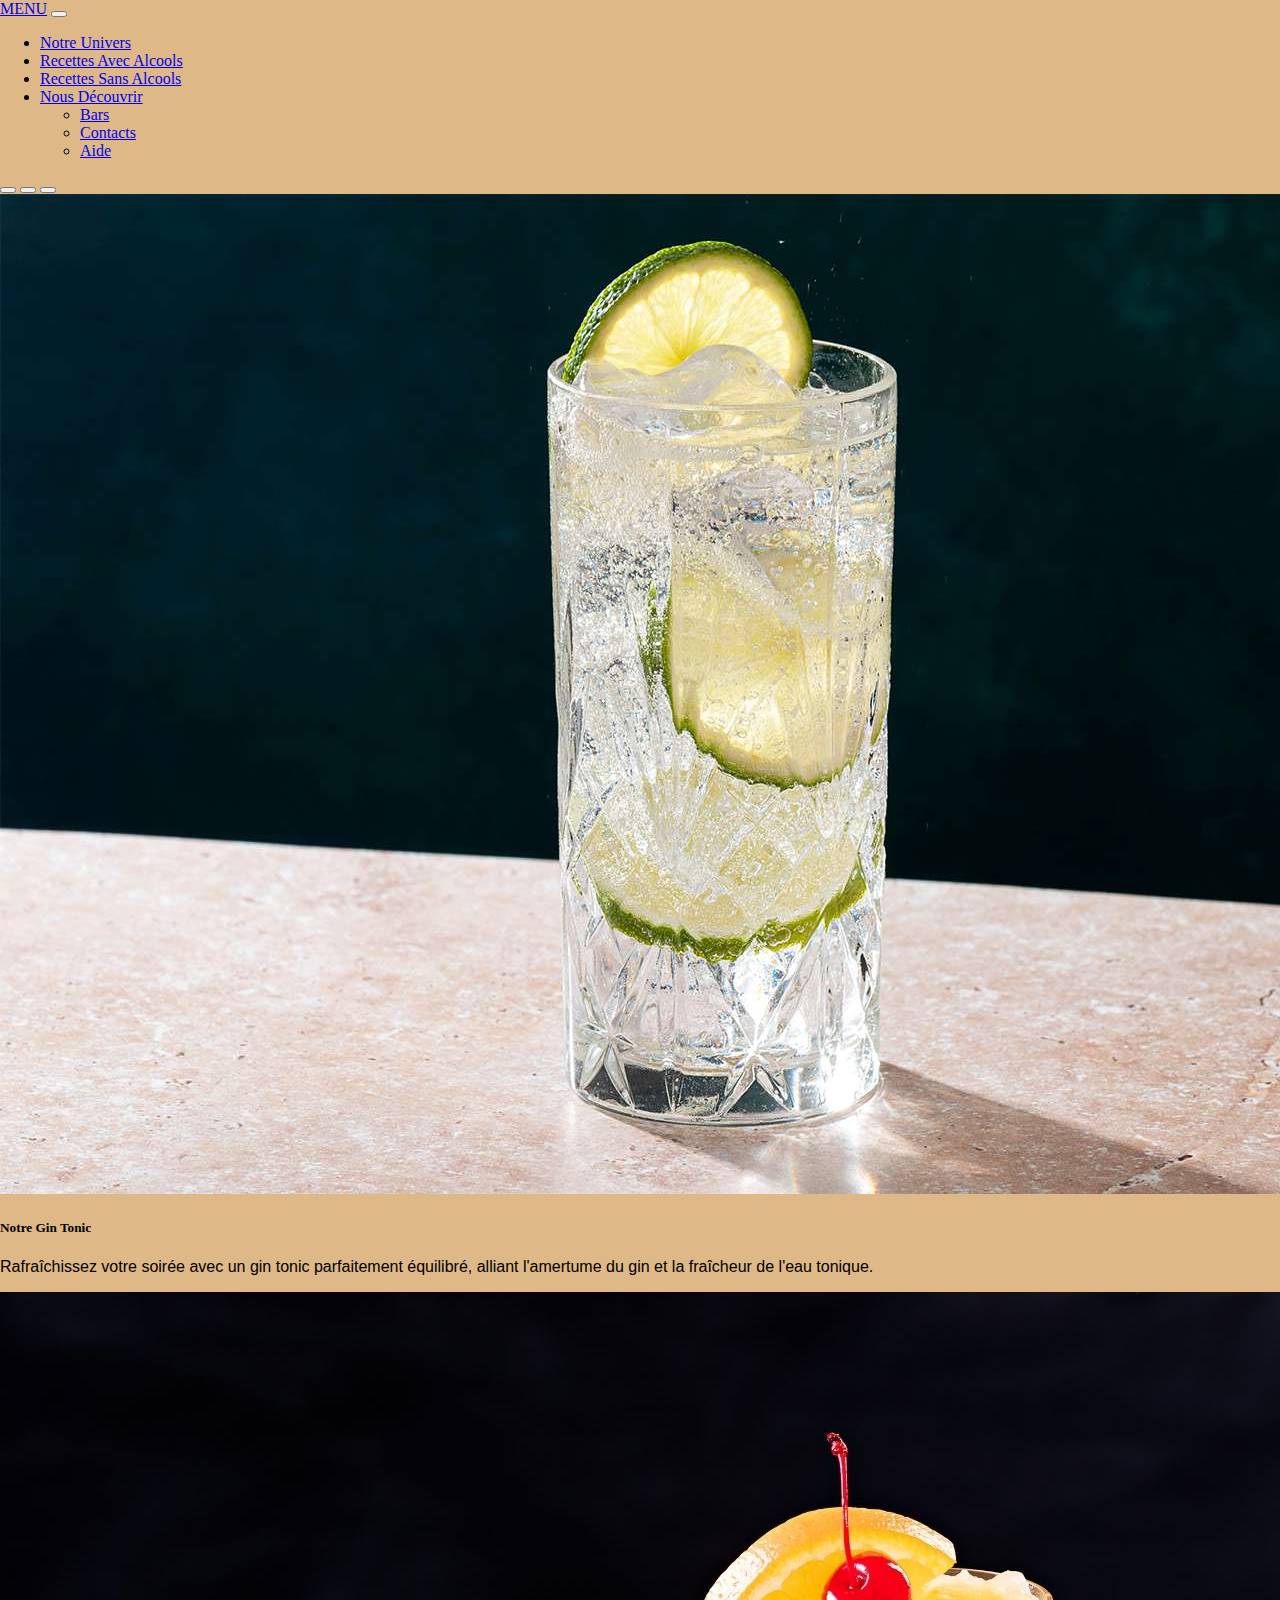
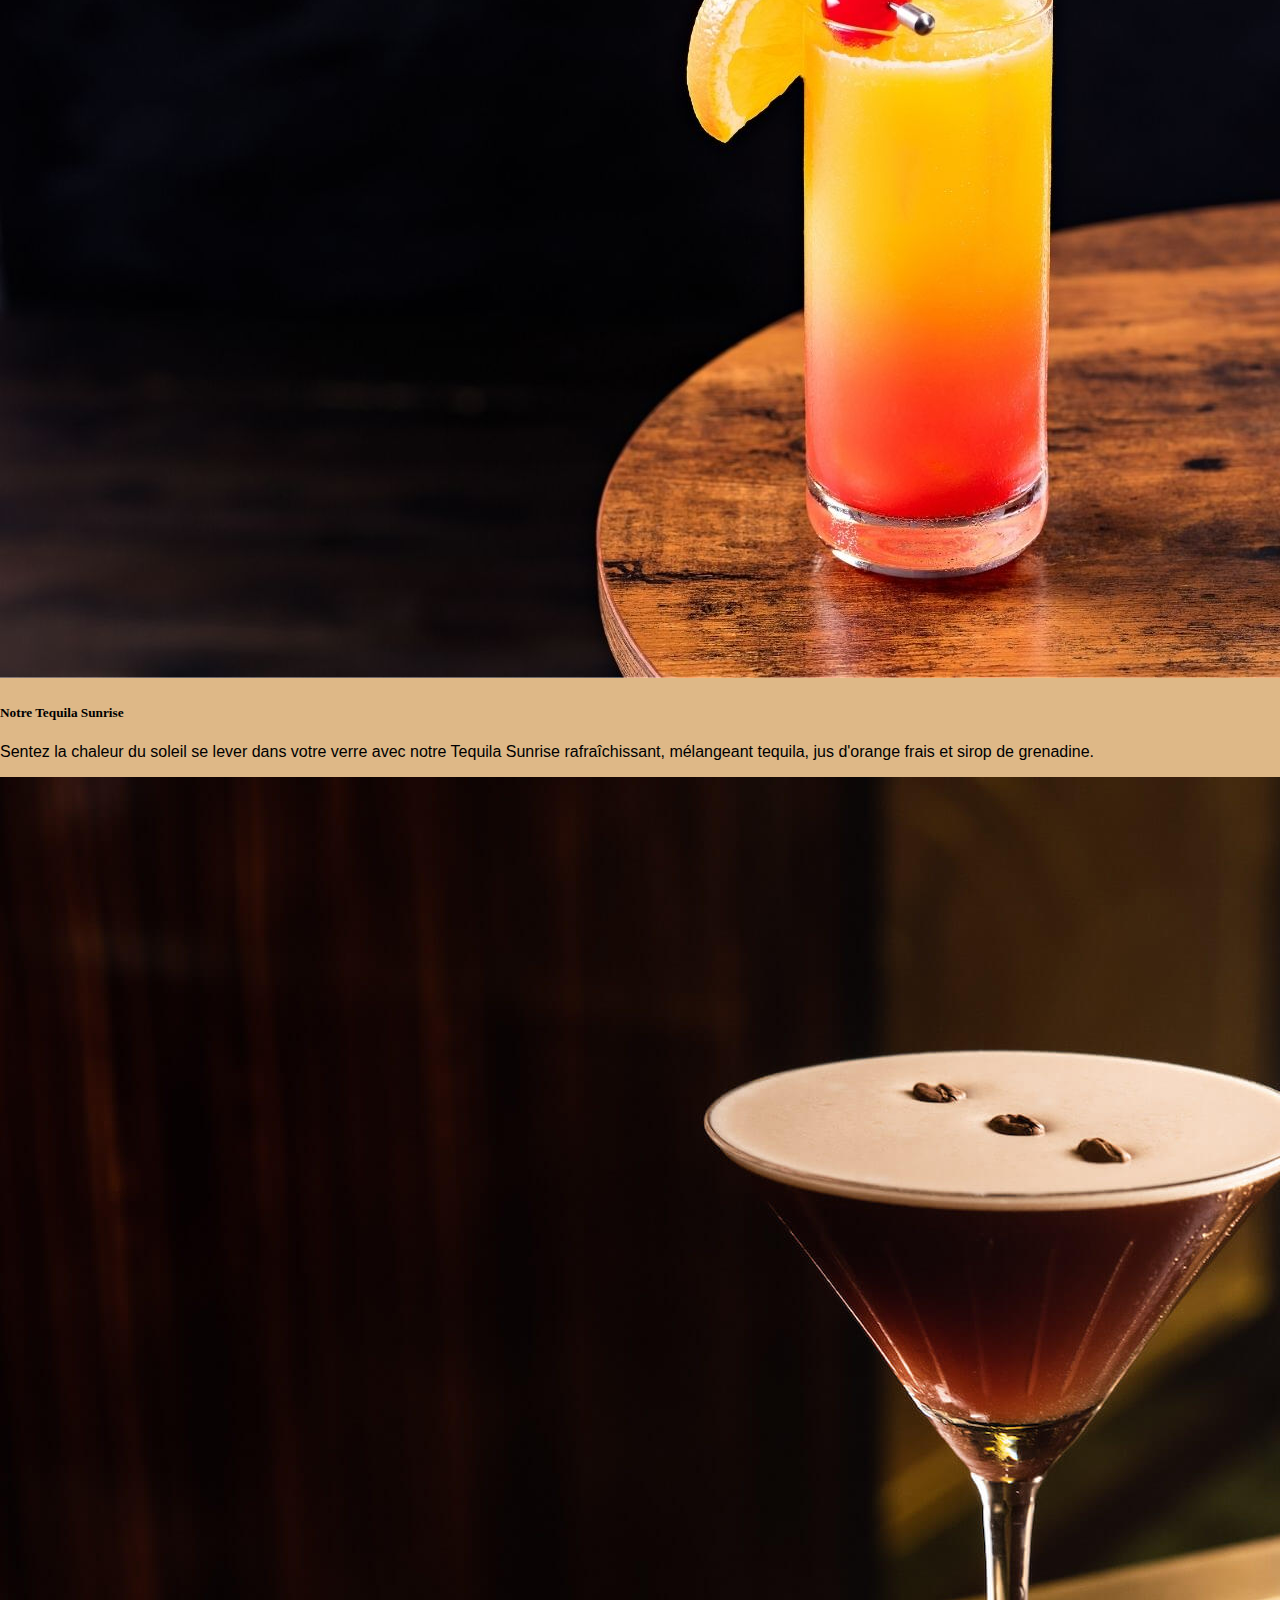
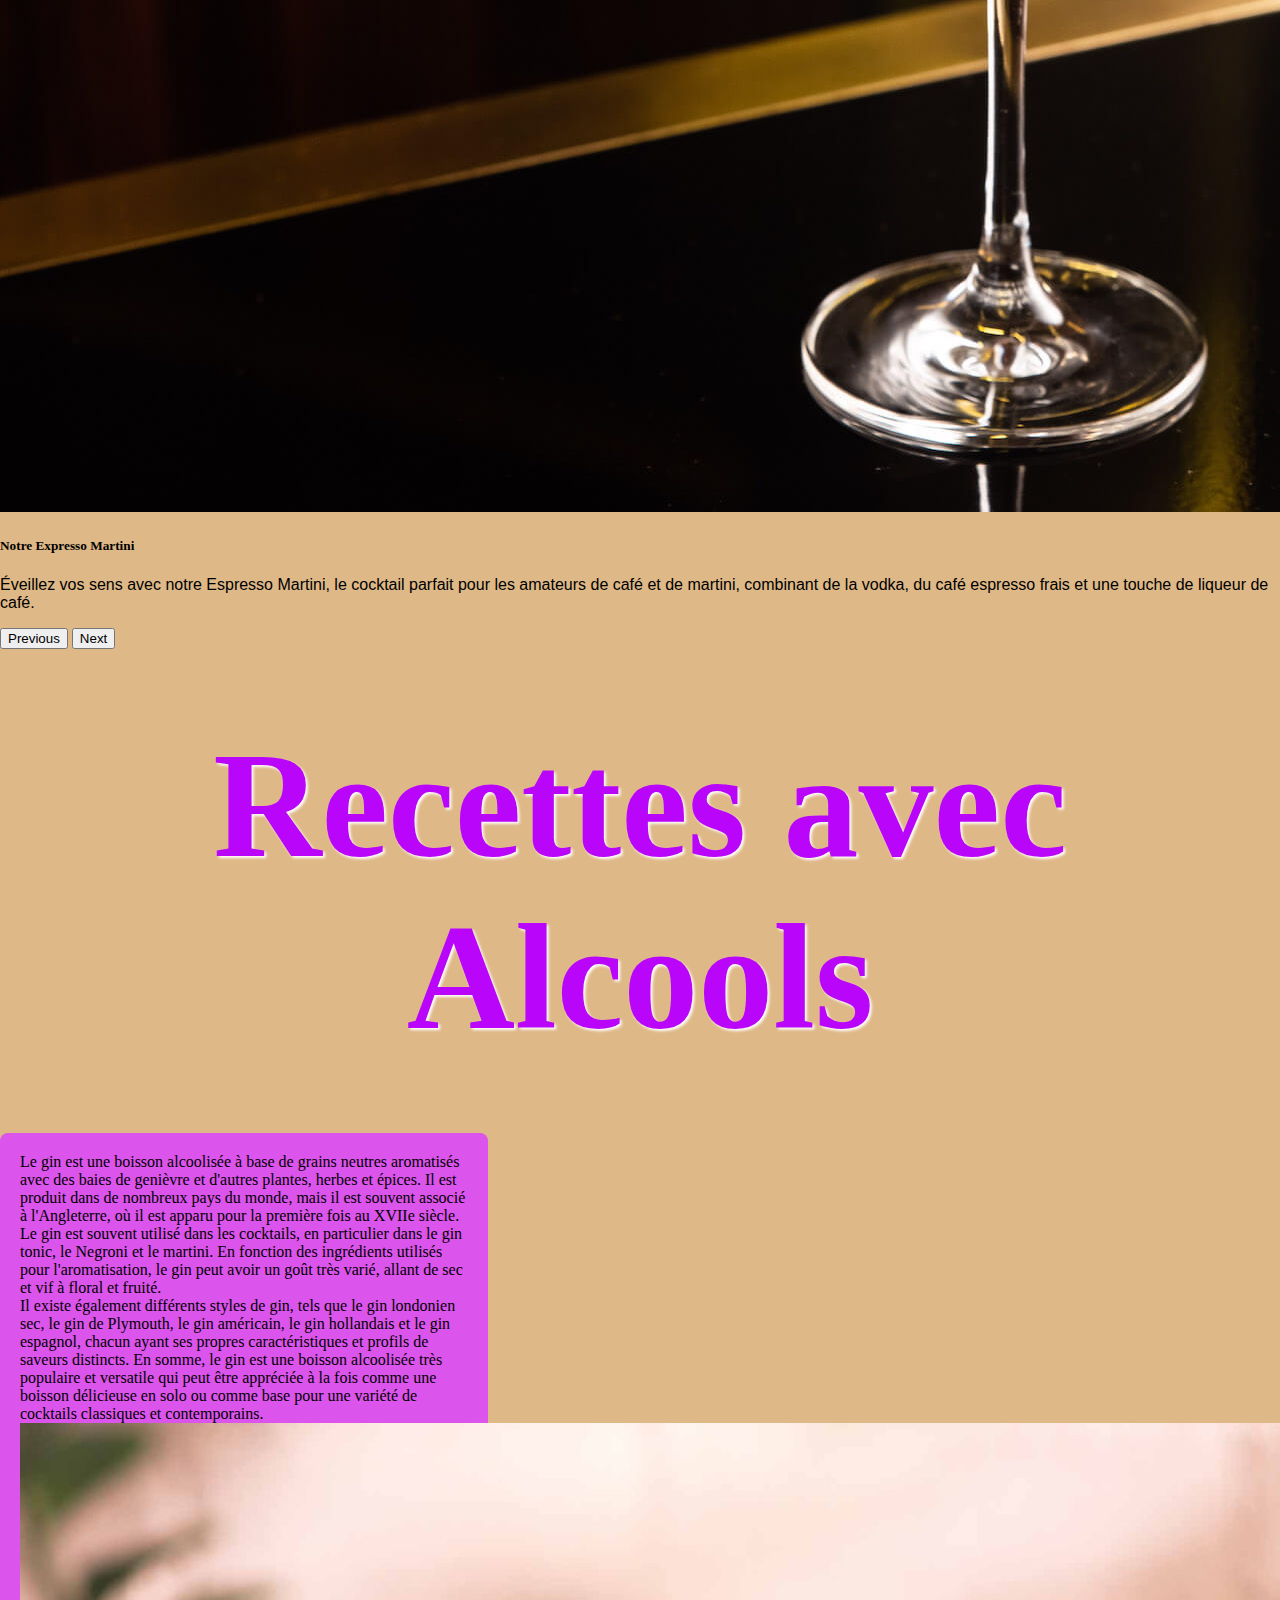
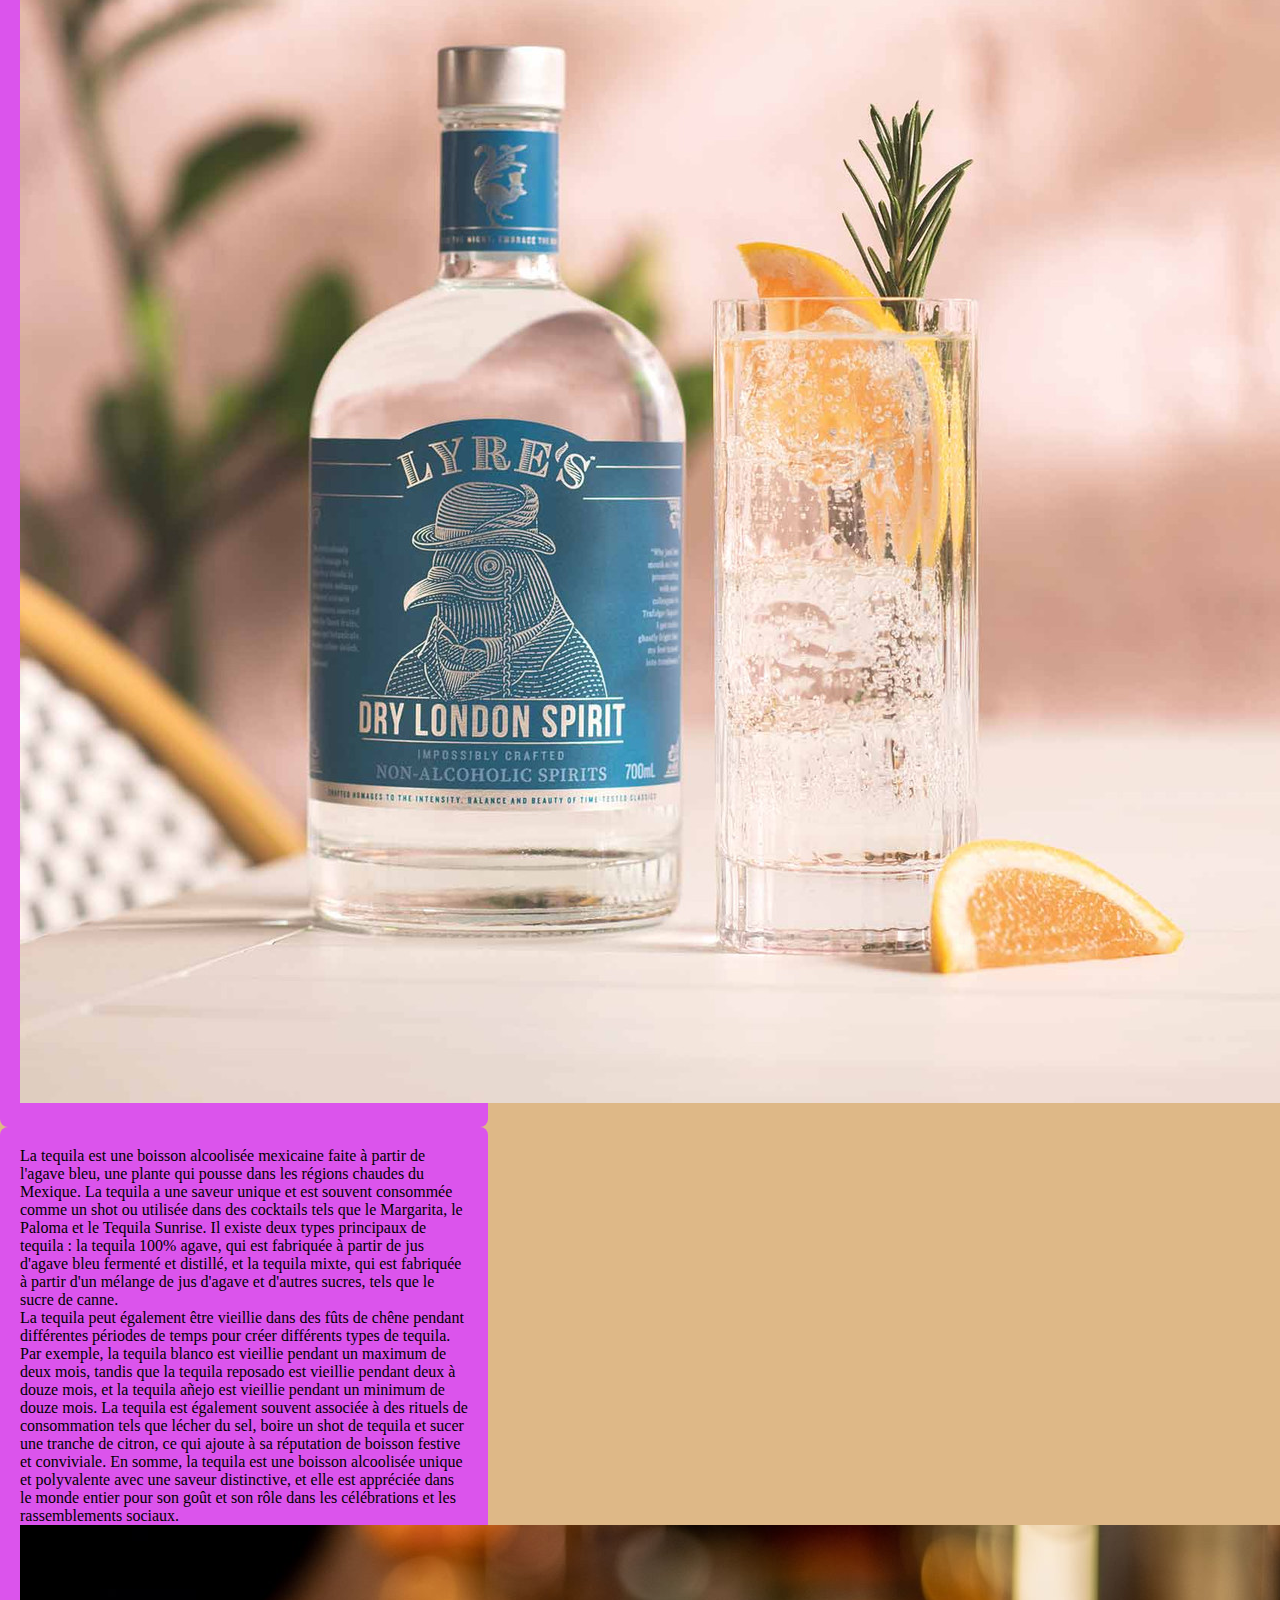
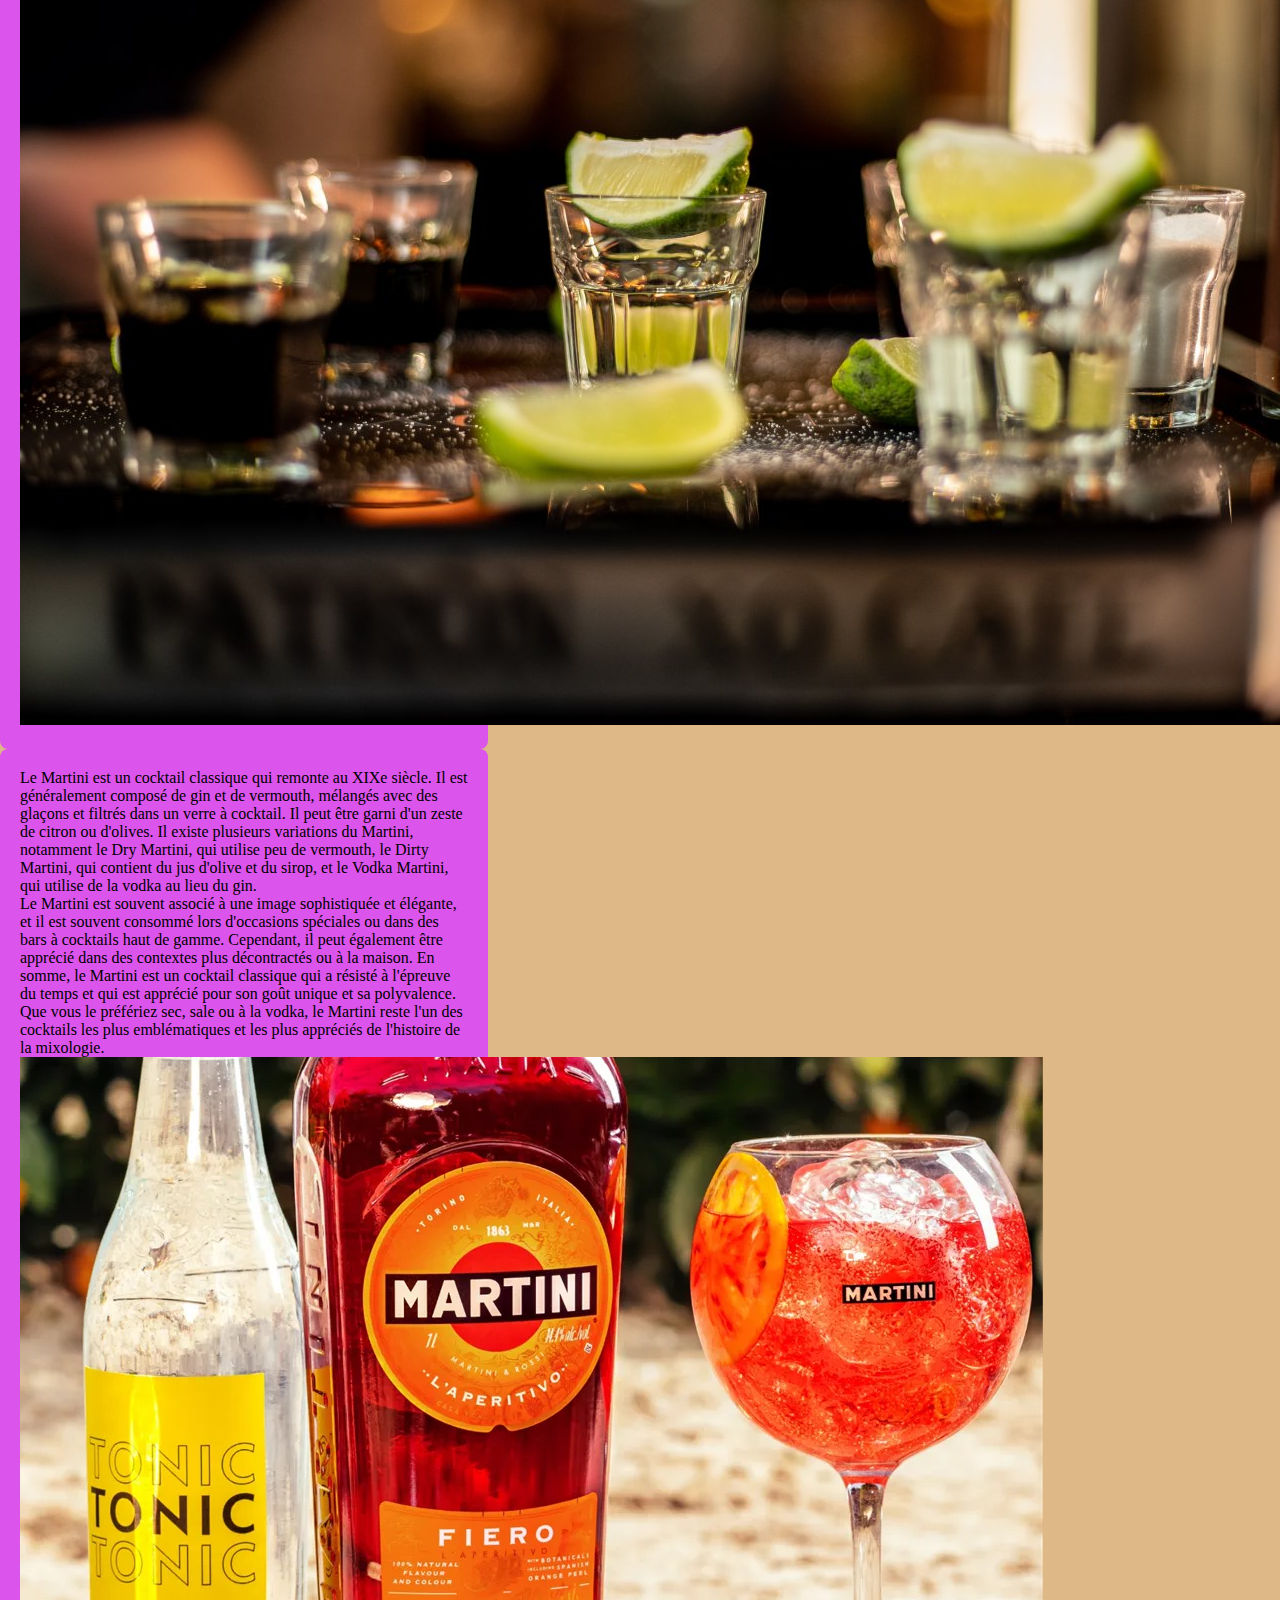
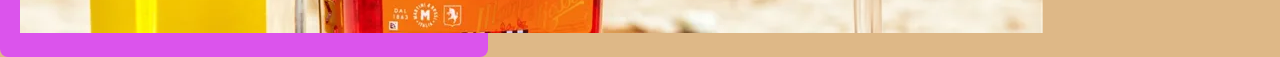
<file: page1.html>
<!DOCTYPE html>
<html lang="en">
<head>
  <meta charset="UTF-8">
  <meta http-equiv="X-UA-Compatible" content="IE=edge">
  <meta name="viewport" content="width=device-width, initial-scale=1.0">
  <title>HyperPopTail</title>
  <link rel="icon" href="img/favicon.ico" />
  <link rel="stylesheet" href="css/style.css">
  <link href="https://cdn.jsdelivr.net/npm/bootstrap@5.3.0-alpha2/dist/css/bootstrap.min.css" rel="stylesheet" integrity="sha384-aFq/bzH65dt+w6FI2ooMVUpc+21e0SRygnTpmBvdBgSdnuTN7QbdgL+OapgHtvPp" crossorigin="anonymous">
</head>
<body>

  <nav class="navbar sticky-top bg-body-tertiary">
    <div class="container-fluid">
      <a class="navbar-brand" href="index.html">MENU</a>
      <button class="navbar-toggler" type="button" data-bs-toggle="collapse" data-bs-target="#navbarNavDropdown" aria-controls="navbarNavDropdown" aria-expanded="false" aria-label="Toggle navigation">
        <span class="navbar-toggler-icon"></span>
      </button>
      <div class="collapse navbar-collapse" id="navbarNavDropdown">
        <ul class="navbar-nav">
          <li class="nav-item">
            <a class="nav-link" aria-current="page" href="page0.html">Notre Univers</a>
          </li>
          <li class="nav-item">
            <a class="nav-link" href="page1.html">Recettes Avec Alcools</a>
          </li>
          <li class="nav-item">
            <a class="nav-link" href="page2.html">Recettes Sans Alcools</a>
          </li>
          <li class="nav-item dropdown">
            <a class="nav-link dropdown-toggle" href="#" role="button" data-bs-toggle="dropdown" aria-expanded="false">
              Nous Découvrir
            </a>
            <ul class="dropdown-menu">
              <li><a class="dropdown-item" href="#">Bars</a></li>
              <li><a class="dropdown-item" href="#">Contacts</a></li>
              <li><a class="dropdown-item" href="#">Aide</a></li>
            </ul>
          </li>
        </ul>
      </div>
    </div>
  </nav>

  <div id="carouselExampleCaptions" class="carousel slide">
    <div class="carousel-indicators">
      <button type="button" data-bs-target="#carouselExampleCaptions" data-bs-slide-to="0" class="active" aria-current="true" aria-label="Slide 1"></button>
      <button type="button" data-bs-target="#carouselExampleCaptions" data-bs-slide-to="1" aria-label="Slide 2"></button>
      <button type="button" data-bs-target="#carouselExampleCaptions" data-bs-slide-to="2" aria-label="Slide 3"></button>
    </div>
    <div class="carousel-inner">
      <div class="carousel-item active">
        <img src="img/imagecocktail1.jpg" class="d-block w-100" alt="...">
        <div class="carousel-caption d-none d-md-block">
          <h5>Notre Gin Tonic</h5>
          <p>Rafraîchissez votre soirée avec un gin tonic parfaitement équilibré, alliant l'amertume du gin et la fraîcheur de l'eau tonique.</p>
        </div>
      </div>
      <div class="carousel-item">
        <img src="img/imagecocktail2.jpg" class="d-block w-100" alt="...">
        <div class="carousel-caption d-none d-md-block">
          <h5>Notre Tequila Sunrise</h5>
          <p>Sentez la chaleur du soleil se lever dans votre verre avec notre Tequila Sunrise rafraîchissant, mélangeant tequila, jus d'orange frais et sirop de grenadine.</p>
        </div>
      </div>
      <div class="carousel-item">
        <img src="img/imagecocktail3.jpg" class="d-block w-100" alt="...">
        <div class="carousel-caption d-none d-md-block">
          <h5>Notre Expresso Martini</h5>
          <p>Éveillez vos sens avec notre Espresso Martini, le cocktail parfait pour les amateurs de café et de martini, combinant de la vodka, du café espresso frais et une touche de liqueur de café.</p>
        </div>
      </div>
    </div>
    <button class="carousel-control-prev" type="button" data-bs-target="#carouselExampleCaptions" data-bs-slide="prev">
      <span class="carousel-control-prev-icon" aria-hidden="true"></span>
      <span class="visually-hidden">Previous</span>
    </button>
    <button class="carousel-control-next" type="button" data-bs-target="#carouselExampleCaptions" data-bs-slide="next">
      <span class="carousel-control-next-icon" aria-hidden="true"></span>
      <span class="visually-hidden">Next</span>
    </button>
  </div>

  <h1>Recettes avec Alcools</h1>

  <div class="container mt-5">
    <div class="row">
      <div class="col">Le gin est une boisson alcoolisée à base de grains neutres aromatisés avec des baies de genièvre et d'autres plantes, herbes et épices. Il est produit dans de nombreux pays du monde, mais il est souvent associé à l'Angleterre, où il est apparu pour la première fois au XVIIe siècle.

        Le gin est souvent utilisé dans les cocktails, en particulier dans le gin tonic, le Negroni et le martini. En fonction des ingrédients utilisés pour l'aromatisation, le gin peut avoir un goût très varié, allant de sec et vif à floral et fruité.</div>
      <div class="col">Il existe également différents styles de gin, tels que le gin londonien sec, le gin de Plymouth, le gin américain, le gin hollandais et le gin espagnol, chacun ayant ses propres caractéristiques et profils de saveurs distincts.

        En somme, le gin est une boisson alcoolisée très populaire et versatile qui peut être appréciée à la fois comme une boisson délicieuse en solo ou comme base pour une variété de cocktails classiques et contemporains.</div>
      <div class="col"><img src="img/imagegin.jpg" class="d-block w-100" alt="..."></div>
    </div>
  </div>

  <div class="container mt-5">
    <div class="row">
      <div class="col">La tequila est une boisson alcoolisée mexicaine faite à partir de l'agave bleu, une plante qui pousse dans les régions chaudes du Mexique. La tequila a une saveur unique et est souvent consommée comme un shot ou utilisée dans des cocktails tels que le Margarita, le Paloma et le Tequila Sunrise.

        Il existe deux types principaux de tequila : la tequila 100% agave, qui est fabriquée à partir de jus d'agave bleu fermenté et distillé, et la tequila mixte, qui est fabriquée à partir d'un mélange de jus d'agave et d'autres sucres, tels que le sucre de canne.</div>
      <div class="col">La tequila peut également être vieillie dans des fûts de chêne pendant différentes périodes de temps pour créer différents types de tequila. Par exemple, la tequila blanco est vieillie pendant un maximum de deux mois, tandis que la tequila reposado est vieillie pendant deux à douze mois, et la tequila añejo est vieillie pendant un minimum de douze mois.

        La tequila est également souvent associée à des rituels de consommation tels que lécher du sel, boire un shot de tequila et sucer une tranche de citron, ce qui ajoute à sa réputation de boisson festive et conviviale.
        
        En somme, la tequila est une boisson alcoolisée unique et polyvalente avec une saveur distinctive, et elle est appréciée dans le monde entier pour son goût et son rôle dans les célébrations et les rassemblements sociaux.</div>
      <div class="col"><img src="img/imagetequila.jpg" class="d-block w-100" alt="..."></div>
    </div>
  </div>

  <div class="container mt-5">
    <div class="row">
      <div class="col">Le Martini est un cocktail classique qui remonte au XIXe siècle. Il est généralement composé de gin et de vermouth, mélangés avec des glaçons et filtrés dans un verre à cocktail. Il peut être garni d'un zeste de citron ou d'olives.

        Il existe plusieurs variations du Martini, notamment le Dry Martini, qui utilise peu de vermouth, le Dirty Martini, qui contient du jus d'olive et du sirop, et le Vodka Martini, qui utilise de la vodka au lieu du gin.</div>
      <div class="col">Le Martini est souvent associé à une image sophistiquée et élégante, et il est souvent consommé lors d'occasions spéciales ou dans des bars à cocktails haut de gamme. Cependant, il peut également être apprécié dans des contextes plus décontractés ou à la maison.

        En somme, le Martini est un cocktail classique qui a résisté à l'épreuve du temps et qui est apprécié pour son goût unique et sa polyvalence. Que vous le préfériez sec, sale ou à la vodka, le Martini reste l'un des cocktails les plus emblématiques et les plus appréciés de l'histoire de la mixologie.</div>
      <div class="col"><img src="img/imagemartini.jpg" class="d-block w-100" alt="..."></div>
    </div>
  </div>


  <script src="https://cdn.jsdelivr.net/npm/bootstrap@5.3.0-alpha3/dist/js/bootstrap.bundle.min.js" integrity="sha384-ENjdO4Dr2bkBIFxQpeoTz1HIcje39Wm4jDKdf19U8gI4ddQ3GYNS7NTKfAdVQSZe" crossorigin="anonymous"></script>
</body>
</html>
</file>
<file: css/style.css>
html{
  scroll-behavior: smooth;
}

body {
  margin: 0;
  background-color:#deb887;
}

::-webkit-scrollbar {
  width: 10px;
}


::-webkit-scrollbar-track {
  box-shadow: inset 0 0 5px rgb(219, 84, 236);
  border-radius: 10px;
}


::-webkit-scrollbar-thumb {
  background: rgb(219, 84, 236);
  border-radius: 10px;
}


::-webkit-scrollbar-thumb:hover {
  background:rgb(157, 65, 243);
}

h1{
  text-align: center;
  font-size: 150px;
  color: #b905fa;
  font-family: 'Cinzel',serif;
  margin: 70px;
  text-shadow: 2px 2px 3px white;
}

h2{
  text-align: center;
  font-family:'Segoe UI', Tahoma, Geneva, Verdana, sans-serif;
}

p{
  color: var(--font-color);
  font-family:'Segoe UI', Tahoma, Geneva, Verdana, sans-serif;
}


.contactsflex{
  display: flex;
  justify-content: space-evenly;
  margin-left: -10px;
  margin-top: 10px;
}

.container {
  border-radius: 8px;
  background-color:rgb(219, 84, 236);
  padding: 20px;
  width: 35%;
}

input[type=text], select, textarea {
  width: 100%;
  padding: 12px;
  border: 1px solid #deb887;
  border-radius: 5px;
  box-sizing: border-box;
  margin-top: 6px;
  margin-bottom: 16px;
  resize: vertical;
  align-items: center;
}
input[type=submit] {
  background-color:white;
  color: black;
  padding: 12px 20px;
  border: none;
  border-radius: 5px;
  cursor: pointer;
}
input[type=submit]:hover {
  background-color:bisque;
}

.colonneprologue{
  display: flex;
  align-items: start;
  justify-content: center;
}
.prologue1,.prologue2,.prologue3{
  font-size: 20px;
  width: 30%;
  height: 30%;
  margin: 25px;
}
.prologue2{
  text-align: center;
}
.prologue3{
  text-align: end;
}
</file>
